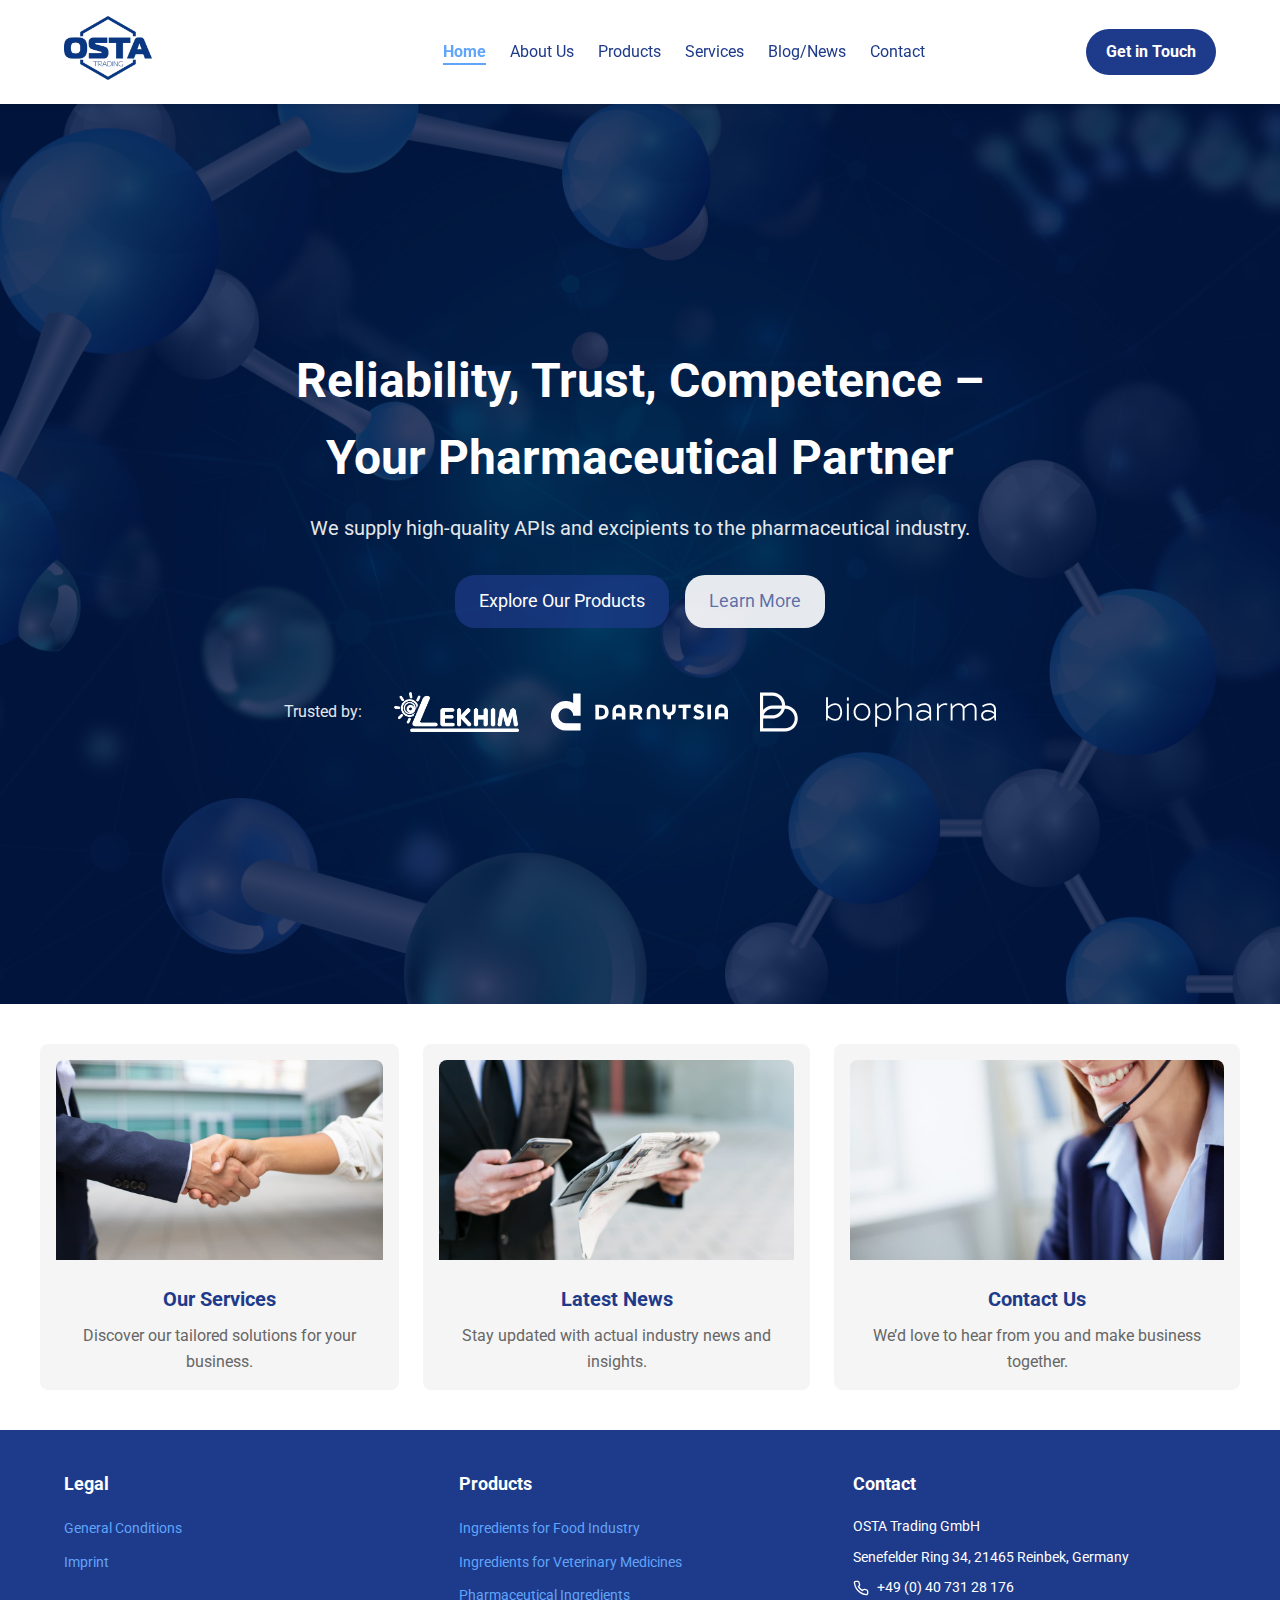
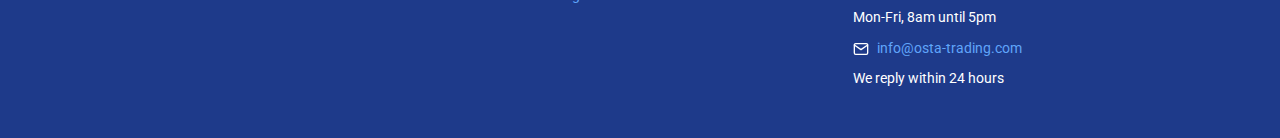
<file: index.html>
<!DOCTYPE html>
<html lang="en">
<head>
  <meta charset="UTF-8">
  <meta name="viewport" content="width=device-width, initial-scale=1.0">
  <meta name="title" content="OSTA Trading – Active Pharmaceutical Ingredients">
  <meta name="description" content="OSTA Trading provides high-quality active pharmaceutical ingredients and excipients for the pharmaceutical industry.">
  <!-- Open Graph Meta Tags -->
  <meta property="og:title" content="OSTA Trading – Active Pharmaceutical Ingredients">
  <meta property="og:description" content="OSTA Trading provides high-quality active pharmaceutical ingredients and excipients for the pharmaceutical industry.">
  <meta property="og:image" content="https://romahawk.github.io/osta-trading/assets/share-image.jpg">
  <meta property="og:url" content="https://romahawk.github.io/osta-trading/index.html">
  <meta property="og:type" content="website">
  <!-- Twitter Card Meta Tags -->
  <meta name="twitter:card" content="summary_large_image">
  <meta name="twitter:title" content="OSTA Trading – Active Pharmaceutical Ingredients">
  <meta name="twitter:description" content="OSTA Trading provides high-quality active pharmaceutical ingredients and excipients for the pharmaceutical industry.">
  <meta name="twitter:image" content="https://romahawk.github.io/osta-trading/assets/share-image.jpg">
  <title>OSTA Trading - Active Pharmaceutical Ingredients</title>
  <link href="https://fonts.googleapis.com/css2?family=Roboto:wght@400;700&display=swap" rel="stylesheet">
  <link rel="stylesheet" href="css/styles.css">
  <link rel="stylesheet" href="css/home.css">
  <link rel="icon" type="image/png" sizes="16x16" href="./assets/favicon_io/favicon-16x16.png">
</head>
<body>
  <header>
    <div class="container">
      <div class="logo">
        <a href="index.html" class="logo-link">
          <img src="assets/logo_osta.png" alt="OSTA Trading Logo" class="logo-image">
        </a>
      </div>
      <nav class="nav-menu">
        <ul class="nav-links">
          <li><a href="index.html" class="active">Home</a></li>
          <li><a href="about.html">About Us</a></li>
          <li><a href="products.html">Products</a></li>
          <li><a href="services.html">Services</a></li>
          <li><a href="blog.html">Blog/News</a></li>
          <li><a href="contact.html">Contact</a></li>
        </ul>
        <a href="contact.html" class="cta-btn">Get in Touch</a>
      </nav>
      <button class="burger-menu" aria-label="Toggle navigation menu">
        <span class="burger-icon"></span>
      </button>
    </div>
  </header>

  <main>
    <section class="hero">
      <div class="hero-content">
        <h1>Reliability, Trust, Competence – Your Pharmaceutical Partner</h1>
        <p>We supply high-quality APIs and excipients to the pharmaceutical industry.</p>
        <div class="hero-buttons">
          <a href="products.html" class="btn">Explore Our Products</a>
          <a href="about.html" class="btn-secondary">Learn More</a>
        </div>
        <div class="trusted-by">
          <span>Trusted by:</span>
          <img src="assets/customers/LEKHIM_logo_en.png" alt="Lekhim Logo">
          <img src="assets/customers/logo-en.svg" alt="Darnytsya_logo">
          <img src="assets/customers/logo-bp.svg" alt="Biopharma_logo">
        </div>
      </div>
    </section>

    <section class="quick-links container">
      <a href="services.html" class="card-link">
        <div class="card">
          <img src="./assets/our-services.jpg" width="300" alt="Our services">
          <h3>Our Services</h3>
          <p>Discover our tailored solutions for your business.</p>
        </div>
      </a>
      <a href="blog.html" class="card-link">
        <div class="card">
          <img src="./assets/latest-news.jpg" width="300" alt="Latest news">
          <h3>Latest News</h3>
          <p>Stay updated with actual industry news and insights.</p>
        </div>
      </a>
      <a href="contact.html" class="card-link">
        <div class="card">
          <img src="./assets/contact-us.jpg" width="300" alt="Contact us">
          <h3>Contact Us</h3>
          <p>We’d love to hear from you and make business together.</p>
        </div>
      </a>
    </section>
  </main>

  <footer>
    <div class="container footer-content">
      <div class="footer-column">
        <h3>Legal</h3>
        <ul>
          <li><a href="general-conditions.html">General Conditions</a></li>
          <li><a href="imprint.html">Imprint</a></li>
        </ul>
      </div>
      <div class="footer-column">
        <h3>Products</h3>
        <ul>
          <li><a href="products.html#food">Ingredients for Food Industry</a></li>
          <li><a href="products.html#veterinary">Ingredients for Veterinary Medicines</a></li>
          <li><a href="products.html#pharma">Pharmaceutical Ingredients</a></li>
        </ul>
      </div>
      <div class="footer-column">
        <h3>Contact</h3>
        <p>OSTA Trading GmbH</p>
        <p>Senefelder Ring 34, 21465 Reinbek, Germany</p>
        <p><span class="icon phone"></span>+49 (0) 40 731 28 176</p>
        <p>Mon-Fri, 8am until 5pm</p>
        <p><span class="icon email"></span><a href="mailto:info@osta-trading.com">info@osta-trading.com</a></p>
        <p>We reply within 24 hours</p>
      </div>
    </div>
  </footer>

  <script>
    // JavaScript for burger menu toggle
    document.addEventListener('DOMContentLoaded', () => {
      const burgerMenu = document.querySelector('.burger-menu');
      const navMenu = document.querySelector('.nav-menu');
  
      burgerMenu.addEventListener('click', () => {
        navMenu.classList.toggle('active');
        burgerMenu.classList.toggle('active');
      });
  
      // Close menu when a link is clicked
      const navLinks = document.querySelectorAll('.nav-links a');
      navLinks.forEach(link => {
        link.addEventListener('click', () => {
          navMenu.classList.remove('active');
          burgerMenu.classList.remove('active');
        });
      });
  
      // Close menu when clicking outside
      document.addEventListener('click', (e) => {
        if (!navMenu.contains(e.target) && !burgerMenu.contains(e.target)) {
          navMenu.classList.remove('active');
          burgerMenu.classList.remove('active');
        }
      });
    });
  </script>
</body>
</html>
</file>
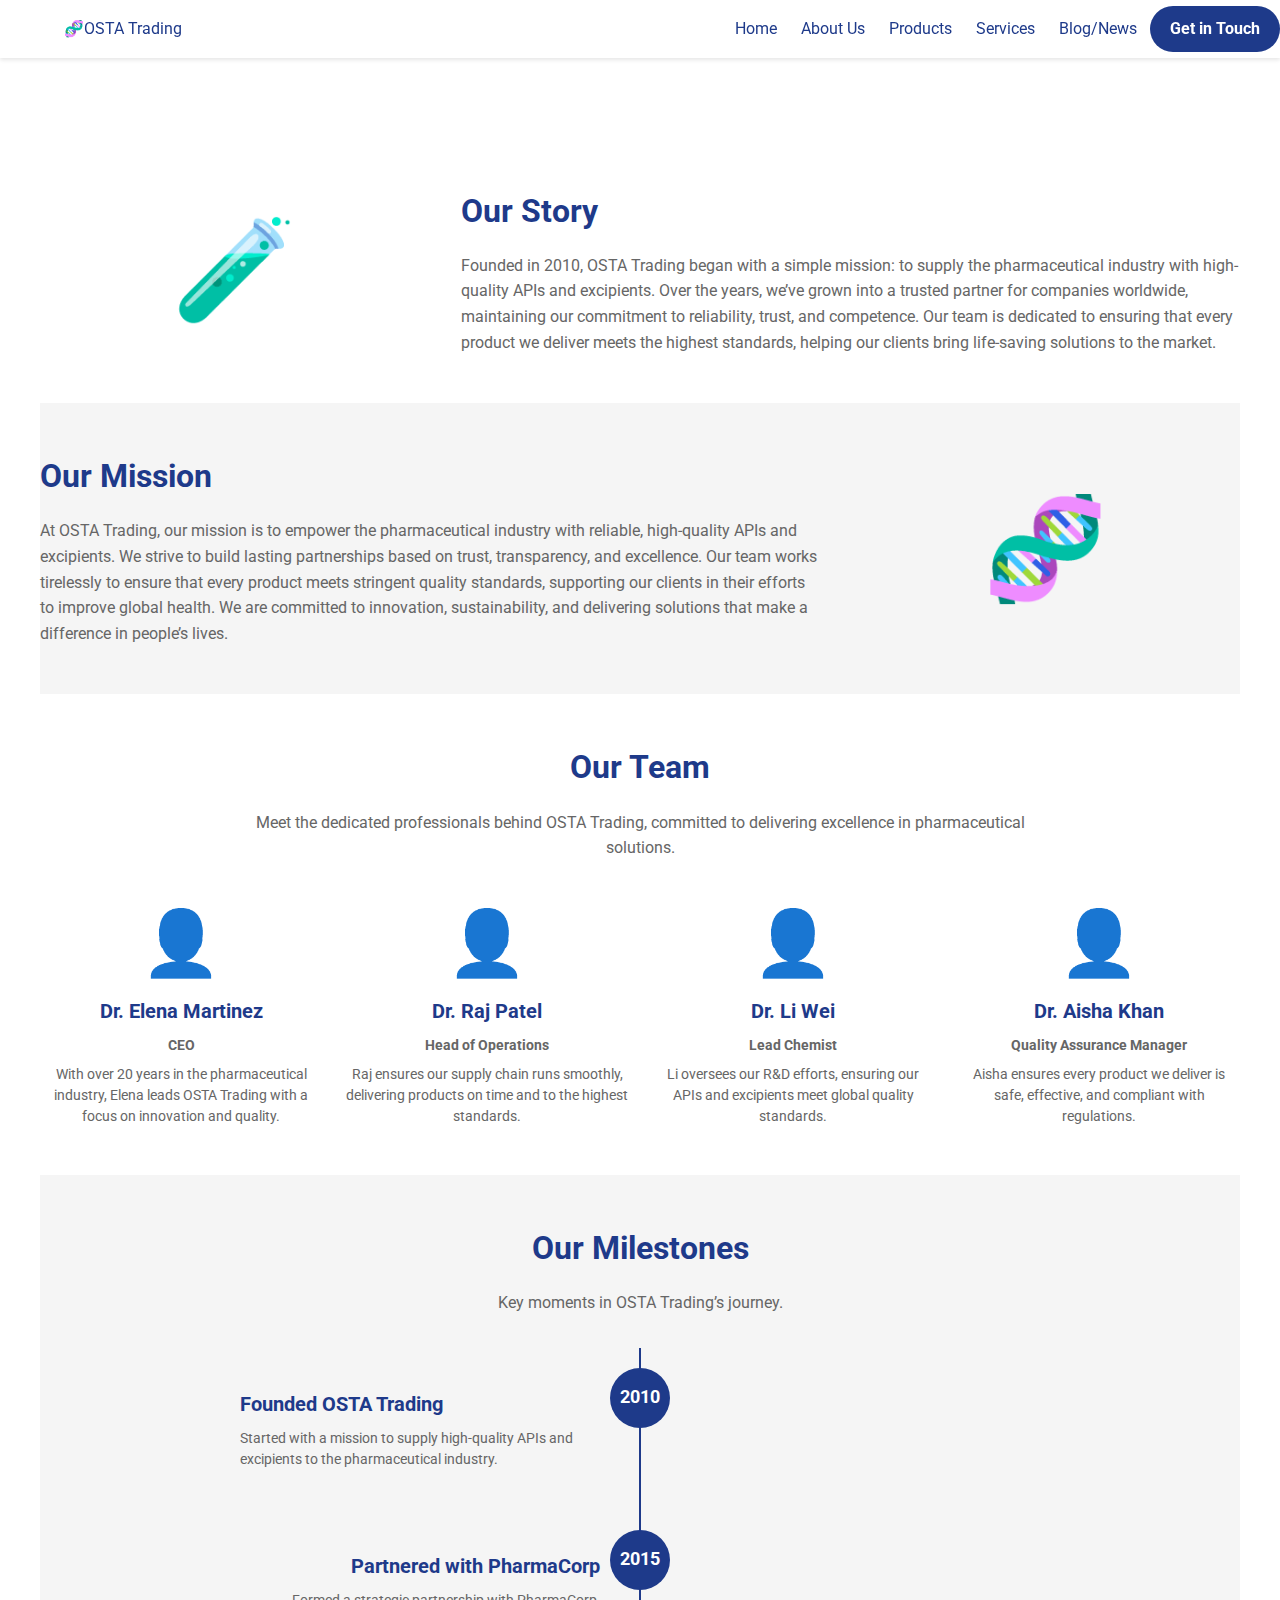
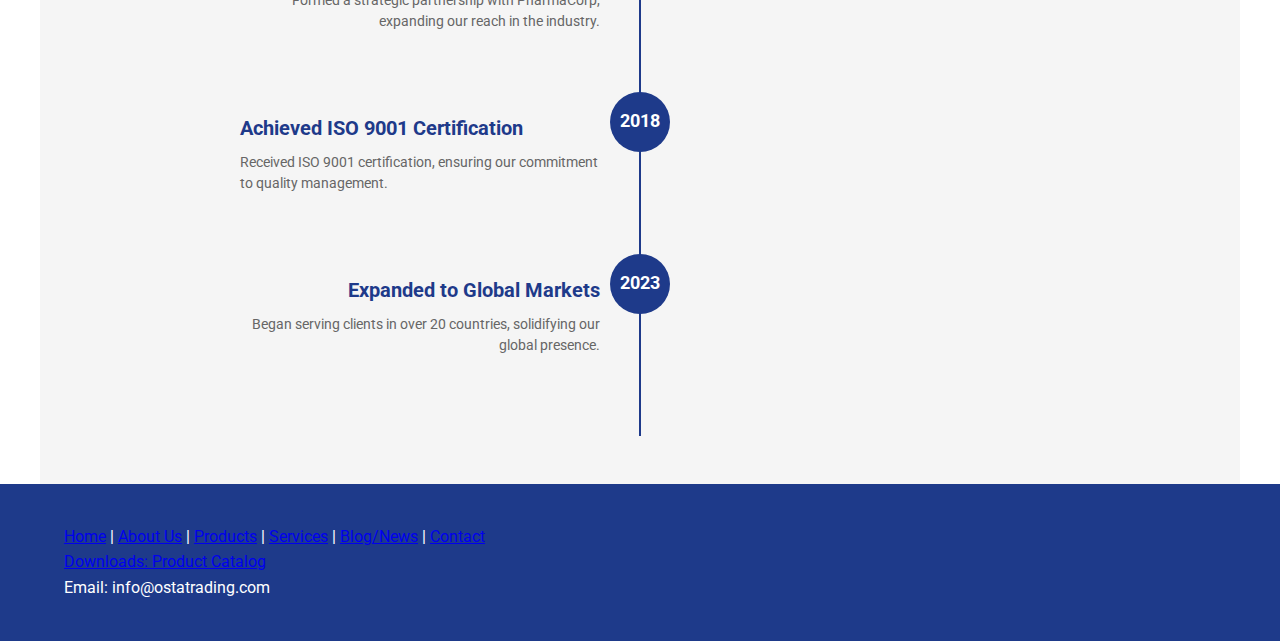
<file: about.html>
<!DOCTYPE html>
<html lang="en">
<head>
  <meta charset="UTF-8">
  <meta name="viewport" content="width=device-width, initial-scale=1.0">
  <meta name="title" content="About OSTA Trading – Your Pharmaceutical Partner">
  <meta name="description" content="Learn about OSTA Trading, a reliable supplier of APIs and excipients for the pharmaceutical industry.">
  <title>OSTA Trading - About Us</title>
  <link href="https://fonts.googleapis.com/css2?family=Roboto:wght@400;700&display=swap" rel="stylesheet">
  <link rel="stylesheet" href="css/styles.css">
  <link rel="stylesheet" href="css/about.css">
</head>
<body>
  <header>
    <div class="container">
      <div class="logo">
        <span class="logo-icon">🧬</span> OSTA Trading
      </div>
      <ul class="nav-links">
        <li><a href="index.html">Home</a></li>
        <li><a href="about.html">About Us</a></li>
        <li><a href="products.html">Products</a></li>
        <li><a href="services.html">Services</a></li>
        <li><a href="blog.html">Blog/News</a></li>
        <li><a href="contact.html">Contact</a></li>
      </ul>
      <a href="contact.html" class="cta-btn">Get in Touch</a>
    </div>
  </header>

  <main>
    <section class="page-title container">
      <h1>About Us</h1>
    </section>

    <section class="story container">
      <div class="story-image">
        <span class="story-icon">🧪</span>
      </div>
      <div class="story-content">
        <h2>Our Story</h2>
        <p>Founded in 2010, OSTA Trading began with a simple mission: to supply the pharmaceutical industry with high-quality APIs and excipients. Over the years, we’ve grown into a trusted partner for companies worldwide, maintaining our commitment to reliability, trust, and competence. Our team is dedicated to ensuring that every product we deliver meets the highest standards, helping our clients bring life-saving solutions to the market.</p>
      </div>
    </section>

    <section class="mission container">
      <div class="mission-content">
        <h2>Our Mission</h2>
        <p>At OSTA Trading, our mission is to empower the pharmaceutical industry with reliable, high-quality APIs and excipients. We strive to build lasting partnerships based on trust, transparency, and excellence. Our team works tirelessly to ensure that every product meets stringent quality standards, supporting our clients in their efforts to improve global health. We are committed to innovation, sustainability, and delivering solutions that make a difference in people’s lives.</p>
      </div>
      <div class="mission-image">
        <span class="mission-icon">🧬</span>
      </div>
    </section>

    <section class="team container">
      <h2>Our Team</h2>
      <p class="team-subheading">Meet the dedicated professionals behind OSTA Trading, committed to delivering excellence in pharmaceutical solutions.</p>
      <div class="team-members">
        <div class="team-card">
          <span class="team-icon">👤</span>
          <h3>Dr. Elena Martinez</h3>
          <p class="team-role">CEO</p>
          <p>With over 20 years in the pharmaceutical industry, Elena leads OSTA Trading with a focus on innovation and quality.</p>
        </div>
        <div class="team-card">
          <span class="team-icon">👤</span>
          <h3>Dr. Raj Patel</h3>
          <p class="team-role">Head of Operations</p>
          <p>Raj ensures our supply chain runs smoothly, delivering products on time and to the highest standards.</p>
        </div>
        <div class="team-card">
          <span class="team-icon">👤</span>
          <h3>Dr. Li Wei</h3>
          <p class="team-role">Lead Chemist</p>
          <p>Li oversees our R&D efforts, ensuring our APIs and excipients meet global quality standards.</p>
        </div>
        <div class="team-card">
          <span class="team-icon">👤</span>
          <h3>Dr. Aisha Khan</h3>
          <p class="team-role">Quality Assurance Manager</p>
          <p>Aisha ensures every product we deliver is safe, effective, and compliant with regulations.</p>
        </div>
      </div>
    </section>

    <section class="milestones container">
      <h2>Our Milestones</h2>
      <p class="milestones-subheading">Key moments in OSTA Trading’s journey.</p>
      <div class="timeline">
        <div class="timeline-item left">
          <div class="timeline-year">2010</div>
          <div class="timeline-content">
            <h3>Founded OSTA Trading</h3>
            <p>Started with a mission to supply high-quality APIs and excipients to the pharmaceutical industry.</p>
          </div>
        </div>
        <div class="timeline-item right">
          <div class="timeline-year">2015</div>
          <div class="timeline-content">
            <h3>Partnered with PharmaCorp</h3>
            <p>Formed a strategic partnership with PharmaCorp, expanding our reach in the industry.</p>
          </div>
        </div>
        <div class="timeline-item left">
          <div class="timeline-year">2018</div>
          <div class="timeline-content">
            <h3>Achieved ISO 9001 Certification</h3>
            <p>Received ISO 9001 certification, ensuring our commitment to quality management.</p>
          </div>
        </div>
        <div class="timeline-item right">
          <div class="timeline-year">2023</div>
          <div class="timeline-content">
            <h3>Expanded to Global Markets</h3>
            <p>Began serving clients in over 20 countries, solidifying our global presence.</p>
          </div>
        </div>
      </div>
    </section>
  </main>

  <footer>
    <div class="container">
      <a href="index.html">Home</a> | <a href="about.html">About Us</a> | <a href="products.html">Products</a> | 
      <a href="services.html">Services</a> | <a href="blog.html">Blog/News</a> | <a href="contact.html">Contact</a>
      <p><a href="#">Downloads: Product Catalog</a></p>
      <p>Email: info@ostatrading.com</p>
    </div>
  </footer>
</body>
</html>
</file>
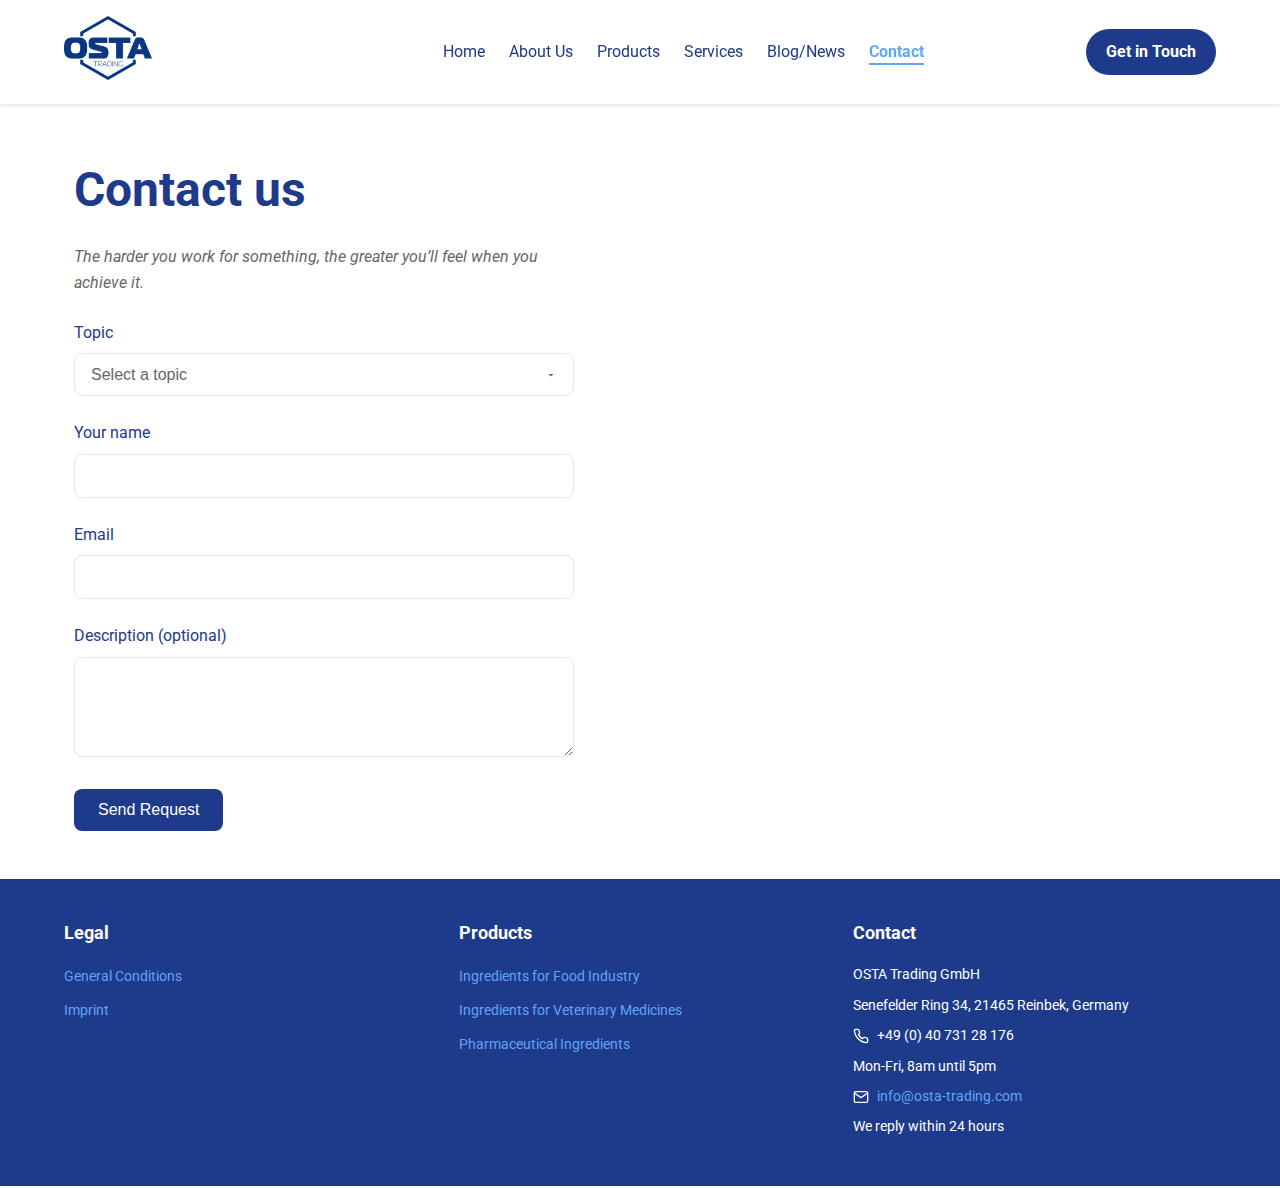
<file: contact.html>
<!DOCTYPE html>
<html lang="en">
  <head>
    <meta charset="UTF-8">
    <meta name="viewport" content="width=device-width, initial-scale=1.0">
    <meta name="title" content="OSTA Trading – Contact Us">
    <meta name="description" content="Get in touch with OSTA Trading for inquiries about our APIs and excipients for the pharmaceutical industry.">
    <!-- Open Graph Meta Tags -->
    <meta property="og:title" content="OSTA Trading – Contact Us">
    <meta property="og:description" content="Get in touch with OSTA Trading for inquiries about our APIs and excipients for the pharmaceutical industry.">
    <meta property="og:image" content="https://romahawk.github.io/osta-trading/assets/share-image.jpg">
    <meta property="og:url" content="https://romahawk.github.io/osta-trading/contact.html">
    <meta property="og:type" content="website">
    <!-- Twitter Card Meta Tags -->
    <meta name="twitter:card" content="summary_large_image">
    <meta name="twitter:title" content="OSTA Trading – Contact Us">
    <meta name="twitter:description" content="Get in touch with OSTA Trading for inquiries about our APIs and excipients for the pharmaceutical industry.">
    <meta name="twitter:image" content="https://romahawk.github.io/osta-trading/assets/share-image.jpg">
    <title>OSTA Trading - Contact Us</title>
    <link href="https://fonts.googleapis.com/css2?family=Roboto:wght@400;700&display=swap" rel="stylesheet">
    <link rel="stylesheet" href="css/styles.css">
    <link rel="stylesheet" href="css/contacts.css">
    <link rel="icon" type="image/png" sizes="16x16" href="./assets/favicon_io/favicon-16x16.png">
  </head>
<body>
  <header>
    <div class="container">
      <div class="logo">
        <a href="index.html" class="logo-link">
          <img src="assets/logo_osta.png" alt="OSTA Trading Logo" class="logo-image">
        </a>
      </div>
      <nav class="nav-menu">
        <ul class="nav-links">
          <li><a href="index.html">Home</a></li>
          <li><a href="about.html">About Us</a></li>
          <li><a href="products.html">Products</a></li>
          <li><a href="services.html">Services</a></li>
          <li><a href="blog.html">Blog/News</a></li>
          <li><a href="contact.html" class="active">Contact</a></li>
        </ul>
        <a href="contact.html" class="cta-btn">Get in Touch</a>
      </nav>
      <button class="burger-menu" aria-label="Toggle navigation menu">
        <span class="burger-icon"></span>
      </button>
    </div>
  </header>

  <main>
    <section class="contact">
      <div class="container">
        <div class="contact-form">
          <h1>Contact us</h1>
          <p class="contact-quote">The harder you work for something, the greater you’ll feel when you achieve it.</p>
          <form action="#" method="POST">
            <div class="form-group">
              <label for="topic">Topic</label>
              <select id="topic" name="topic" required>
                <option value="" disabled selected>Select a topic</option>
                <option value="inquiry">General Inquiry</option>
                <option value="product">Product Information</option>
                <option value="support">Support</option>
                <option value="other">Other</option>
              </select>
            </div>
            <div class="form-group">
              <label for="name">Your name</label>
              <input type="text" id="name" name="name" required>
            </div>
            <div class="form-group">
              <label for="email">Email</label>
              <input type="email" id="email" name="email" required>
            </div>
            <div class="form-group">
              <label for="description">Description (optional)</label>
              <textarea id="description" name="description" rows="4"></textarea>
            </div>
            <button type="submit" class="submit-btn">Send Request</button>
          </form>
        </div>
      </div>
      <div class="contact-map">
        <iframe src="https://www.google.com/maps/embed?pb=!1m18!1m12!1m3!1d1185.6655878250494!2d10.237519993141722!3d53.53400075603726!2m3!1f0!2f0!3f0!3m2!1i1024!2i768!4f13.1!3m3!1m2!1s0x47b1f3a0fbf57a77%3A0x25cde49883e047a6!2sSenefelder-Ring%2034%2C%2021465%20Reinbek!5e0!3m2!1sen!2sde!4v1742981069076!5m2!1sen!2sde" style="border:0;" allowfullscreen="" loading="lazy" referrerpolicy="no-referrer-when-downgrade"></iframe>
      </div>
    </section>
  </main>

  <footer>
    <div class="container footer-content">
      <div class="footer-column">
        <h3>Legal</h3>
        <ul>
          <li><a href="general-conditions.html">General Conditions</a></li>
          <li><a href="imprint.html">Imprint</a></li>
        </ul>
      </div>
      <div class="footer-column">
        <h3>Products</h3>
        <ul>
          <li><a href="products.html#food">Ingredients for Food Industry</a></li>
          <li><a href="products.html#veterinary">Ingredients for Veterinary Medicines</a></li>
          <li><a href="products.html#pharma">Pharmaceutical Ingredients</a></li>
        </ul>
      </div>
      <div class="footer-column">
        <h3>Contact</h3>
        <p>OSTA Trading GmbH</p>
        <p>Senefelder Ring 34, 21465 Reinbek, Germany</p>
        <p><span class="icon phone"></span>+49 (0) 40 731 28 176</p>
        <p>Mon-Fri, 8am until 5pm</p>
        <p><span class="icon email"></span><a href="mailto:info@osta-trading.com">info@osta-trading.com</a></p>
        <p>We reply within 24 hours</p>
      </div>
    </div>
  </footer>

    <!-- Scroll to Top Button -->
    <button class="scroll-to-top" aria-label="Scroll to top">
      <span class="scroll-to-top-icon"></span>
    </button>

  <script>
    // JavaScript for burger menu toggle
    document.addEventListener('DOMContentLoaded', () => {
      const burgerMenu = document.querySelector('.burger-menu');
      const navMenu = document.querySelector('.nav-menu');

      burgerMenu.addEventListener('click', () => {
        navMenu.classList.toggle('active');
        burgerMenu.classList.toggle('active');
      });

      // Close menu when a link is clicked
      const navLinks = document.querySelectorAll('.nav-links a');
      navLinks.forEach(link => {
        link.addEventListener('click', () => {
          navMenu.classList.remove('active');
          burgerMenu.classList.remove('active');
        });
      });

      // Close menu when clicking outside
      document.addEventListener('click', (e) => {
        if (!navMenu.contains(e.target) && !burgerMenu.contains(e.target)) {
          navMenu.classList.remove('active');
          burgerMenu.classList.remove('active');
        }
      });
    });

     // JavaScript for Scroll to Top button
     const scrollToTopBtn = document.querySelector('.scroll-to-top');

      window.addEventListener('scroll', () => {
        if (window.scrollY > 300) {
          scrollToTopBtn.classList.add('visible');
        } else {
          scrollToTopBtn.classList.remove('visible');
        }
      });

      scrollToTopBtn.addEventListener('click', () => {
        window.scrollTo({
          top: 0,
          behavior: 'smooth'
        });
      });
  </script>
</body>
</html>
</file>
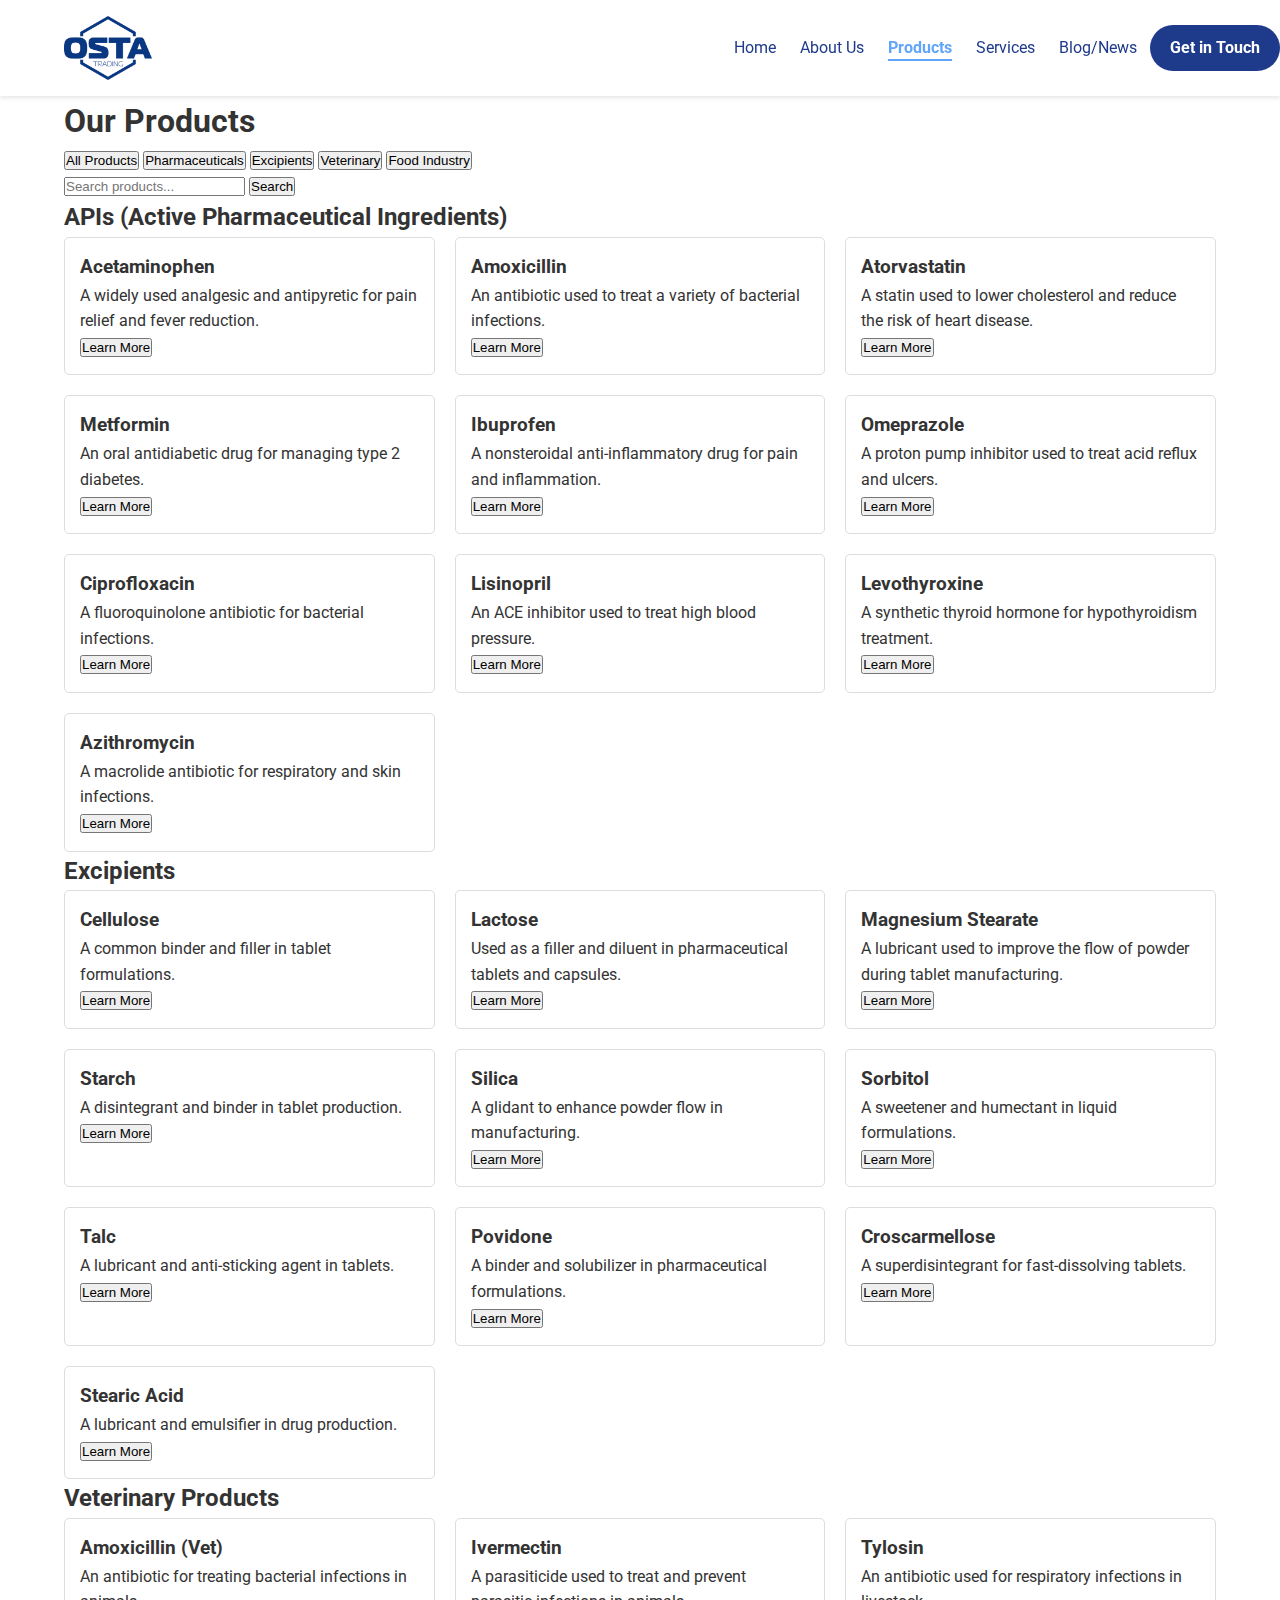
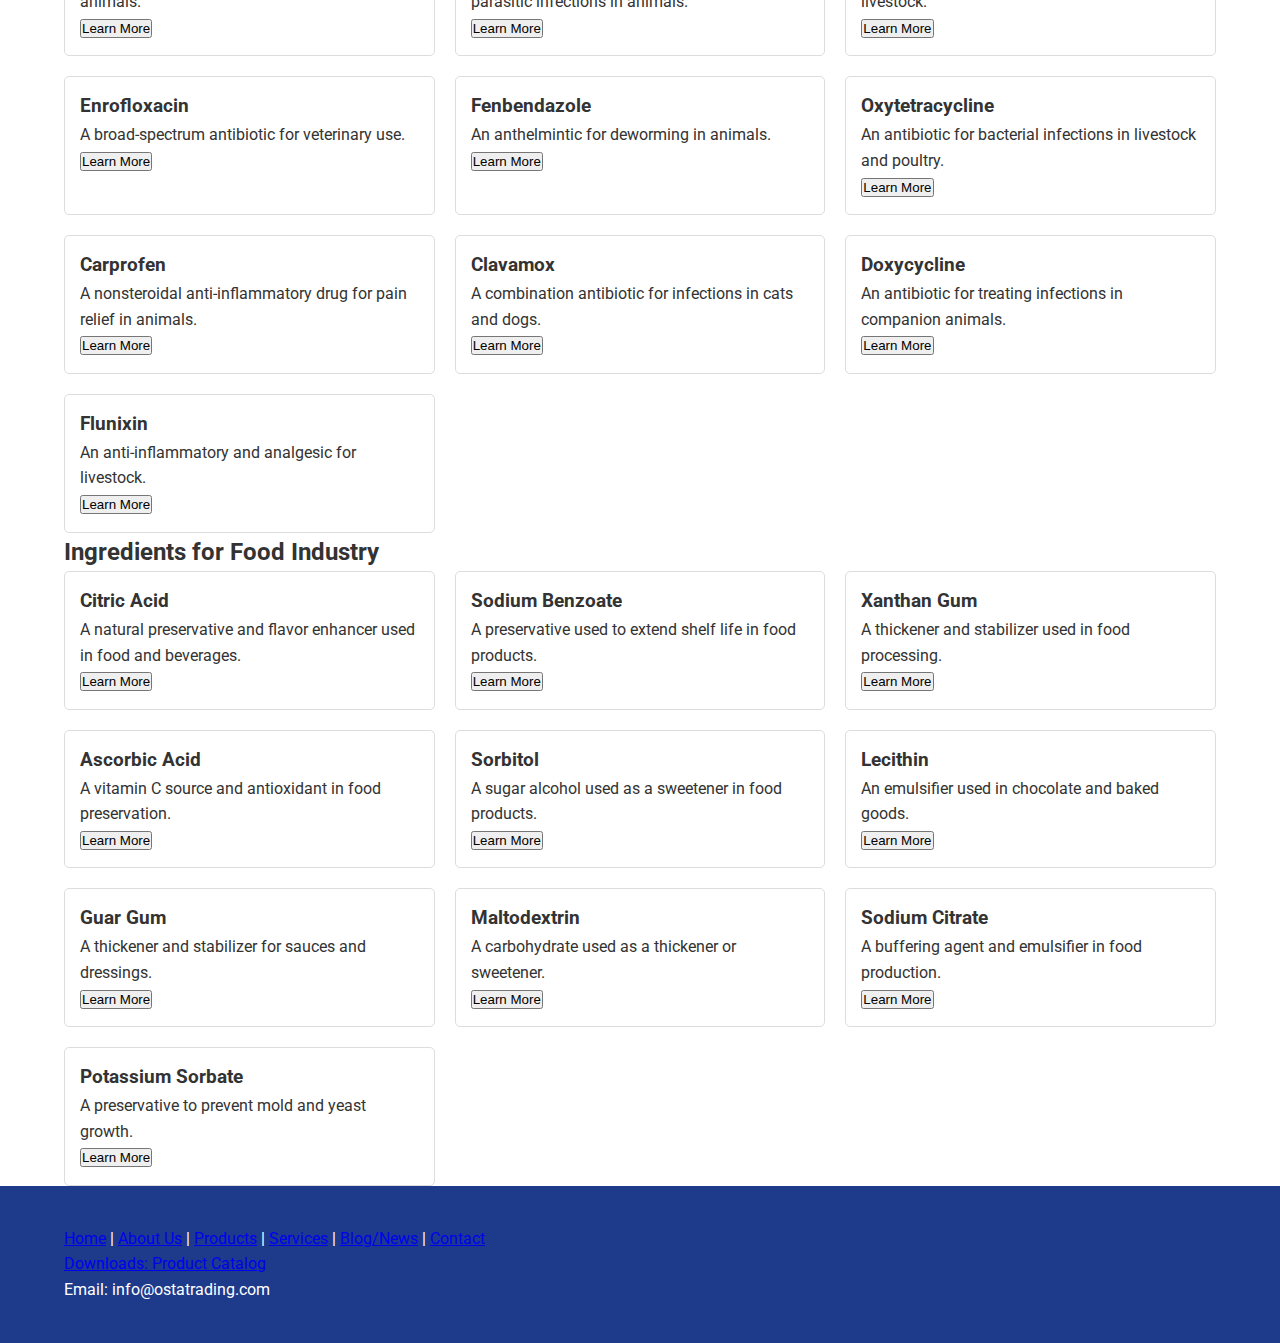
<file: products.html>
<!DOCTYPE html>
<html lang="en">
<head>
  <meta charset="UTF-8">
  <meta name="viewport" content="width=device-width, initial-scale=1.0">
  <meta name="title" content="Our Products – OSTA Trading">
  <meta name="description" content="Explore OSTA Trading’s range of APIs, excipients, veterinary products, and ingredients for the food industry.">
  <title>OSTA Trading - Our Products</title>
  <link href="https://fonts.googleapis.com/css2?family=Roboto:wght@400;700&display=swap" rel="stylesheet">
  <link rel="stylesheet" href="css/styles.css">
  <link rel="icon" type="image/png" sizes="16x16" href="./assets/favicon_io/favicon-16x16.png">
  <style>
    .product-grid {
      display: grid;
      grid-template-columns: repeat(3, 1fr);
      gap: 20px;
    }
    .product-card {
      padding: 15px;
      border: 1px solid #ddd;
      border-radius: 5px;
      background-color: #fff;
    }
    .modal {
      display: none;
      position: fixed;
      top: 0;
      left: 0;
      width: 100%;
      height: 100%;
      background-color: rgba(0, 0, 0, 0.5);
      justify-content: center;
      align-items: center;
      z-index: 1000;
    }
    .modal-content {
      background-color: white;
      padding: 20px;
      border-radius: 5px;
      max-width: 500px;
      width: 90%;
      position: relative;
    }
    .modal-close {
      position: absolute;
      top: 10px;
      right: 10px;
      font-size: 20px;
      cursor: pointer;
    }
    @media (max-width: 768px) {
      .product-grid {
        grid-template-columns: repeat(2, 1fr);
      }
    }
    @media (max-width: 480px) {
      .product-grid {
        grid-template-columns: 1fr;
      }
    }
  </style>
</head>
<body>
  <header>
    <div class="container">
      <div class="logo">
        <img src="assets/logo_osta.png" alt="OSTA Trading Logo" class="logo-image">
      </div>
      <ul class="nav-links">
        <li><a href="index.html">Home</a></li>
        <li><a href="about.html">About Us</a></li>
        <li><a href="products.html" class="active">Products</a></li>
        <li><a href="services.html">Services</a></li>
        <li><a href="blog.html">Blog/News</a></li>
        <li><a href="contact.html">Contact</a></li>
      </ul>
      <a href="contact.html" class="cta-btn">Get in Touch</a>
    </div>
  </header>

  <main>
    <section class="page-title container">
      <h1>Our Products</h1>
    </section>

    <section class="product-tabs container">
      <button class="tab active" data-tab="all">All Products</button>
      <button class="tab" data-tab="pharma">Pharmaceuticals</button>
      <button class="tab" data-tab="excipients">Excipients</button>
      <button class="tab" data-tab="veterinary">Veterinary</button>
      <button class="tab" data-tab="food">Food Industry</button>
    </section>

    <section class="search-bar container">
      <form class="search-form" id="product-search-form">
        <input type="text" id="search-input" placeholder="Search products..." aria-label="Search products">
        <button type="submit" class="search-btn">Search</button>
      </form>
    </section>

    <div class="categories">
      <section class="category-apis container" data-category="pharma">
        <h2>APIs (Active Pharmaceutical Ingredients)</h2>
        <div class="product-grid">
          <div class="product-card" data-product="acetaminophen">
            <h3>Acetaminophen</h3>
            <p>A widely used analgesic and antipyretic for pain relief and fever reduction.</p>
            <button class="btn learn-more">Learn More</button>
          </div>
          <div class="product-card" data-product="amoxicillin">
            <h3>Amoxicillin</h3>
            <p>An antibiotic used to treat a variety of bacterial infections.</p>
            <button class="btn learn-more">Learn More</button>
          </div>
          <div class="product-card" data-product="atorvastatin">
            <h3>Atorvastatin</h3>
            <p>A statin used to lower cholesterol and reduce the risk of heart disease.</p>
            <button class="btn learn-more">Learn More</button>
          </div>
          <div class="product-card" data-product="metformin">
            <h3>Metformin</h3>
            <p>An oral antidiabetic drug for managing type 2 diabetes.</p>
            <button class="btn learn-more">Learn More</button>
          </div>
          <div class="product-card" data-product="ibuprofen">
            <h3>Ibuprofen</h3>
            <p>A nonsteroidal anti-inflammatory drug for pain and inflammation.</p>
            <button class="btn learn-more">Learn More</button>
          </div>
          <div class="product-card" data-product="omeprazole">
            <h3>Omeprazole</h3>
            <p>A proton pump inhibitor used to treat acid reflux and ulcers.</p>
            <button class="btn learn-more">Learn More</button>
          </div>
          <div class="product-card" data-product="ciprofloxacin">
            <h3>Ciprofloxacin</h3>
            <p>A fluoroquinolone antibiotic for bacterial infections.</p>
            <button class="btn learn-more">Learn More</button>
          </div>
          <div class="product-card" data-product="lisinopril">
            <h3>Lisinopril</h3>
            <p>An ACE inhibitor used to treat high blood pressure.</p>
            <button class="btn learn-more">Learn More</button>
          </div>
          <div class="product-card" data-product="levothyroxine">
            <h3>Levothyroxine</h3>
            <p>A synthetic thyroid hormone for hypothyroidism treatment.</p>
            <button class="btn learn-more">Learn More</button>
          </div>
          <div class="product-card" data-product="azithromycin">
            <h3>Azithromycin</h3>
            <p>A macrolide antibiotic for respiratory and skin infections.</p>
            <button class="btn learn-more">Learn More</button>
          </div>
        </div>
      </section>

      <section class="category-excipients container" data-category="excipients">
        <h2>Excipients</h2>
        <div class="product-grid">
          <div class="product-card" data-product="cellulose">
            <h3>Cellulose</h3>
            <p>A common binder and filler in tablet formulations.</p>
            <button class="btn learn-more">Learn More</button>
          </div>
          <div class="product-card" data-product="lactose">
            <h3>Lactose</h3>
            <p>Used as a filler and diluent in pharmaceutical tablets and capsules.</p>
            <button class="btn learn-more">Learn More</button>
          </div>
          <div class="product-card" data-product="magnesium_stearate">
            <h3>Magnesium Stearate</h3>
            <p>A lubricant used to improve the flow of powder during tablet manufacturing.</p>
            <button class="btn learn-more">Learn More</button>
          </div>
          <div class="product-card" data-product="starch">
            <h3>Starch</h3>
            <p>A disintegrant and binder in tablet production.</p>
            <button class="btn learn-more">Learn More</button>
          </div>
          <div class="product-card" data-product="silica">
            <h3>Silica</h3>
            <p>A glidant to enhance powder flow in manufacturing.</p>
            <button class="btn learn-more">Learn More</button>
          </div>
          <div class="product-card" data-product="sorbitol">
            <h3>Sorbitol</h3>
            <p>A sweetener and humectant in liquid formulations.</p>
            <button class="btn learn-more">Learn More</button>
          </div>
          <div class="product-card" data-product="talc">
            <h3>Talc</h3>
            <p>A lubricant and anti-sticking agent in tablets.</p>
            <button class="btn learn-more">Learn More</button>
          </div>
          <div class="product-card" data-product="povidone">
            <h3>Povidone</h3>
            <p>A binder and solubilizer in pharmaceutical formulations.</p>
            <button class="btn learn-more">Learn More</button>
          </div>
          <div class="product-card" data-product="croscarmellose">
            <h3>Croscarmellose</h3>
            <p>A superdisintegrant for fast-dissolving tablets.</p>
            <button class="btn learn-more">Learn More</button>
          </div>
          <div class="product-card" data-product="stearic_acid">
            <h3>Stearic Acid</h3>
            <p>A lubricant and emulsifier in drug production.</p>
            <button class="btn learn-more">Learn More</button>
          </div>
        </div>
      </section>

      <section class="category-veterinary container" data-category="veterinary">
        <h2>Veterinary Products</h2>
        <div class="product-grid">
          <div class="product-card" data-product="amoxicillin_vet">
            <h3>Amoxicillin (Vet)</h3>
            <p>An antibiotic for treating bacterial infections in animals.</p>
            <button class="btn learn-more">Learn More</button>
          </div>
          <div class="product-card" data-product="ivermectin">
            <h3>Ivermectin</h3>
            <p>A parasiticide used to treat and prevent parasitic infections in animals.</p>
            <button class="btn learn-more">Learn More</button>
          </div>
          <div class="product-card" data-product="tylosin">
            <h3>Tylosin</h3>
            <p>An antibiotic used for respiratory infections in livestock.</p>
            <button class="btn learn-more">Learn More</button>
          </div>
          <div class="product-card" data-product="enrofloxacin">
            <h3>Enrofloxacin</h3>
            <p>A broad-spectrum antibiotic for veterinary use.</p>
            <button class="btn learn-more">Learn More</button>
          </div>
          <div class="product-card" data-product="fenbendazole">
            <h3>Fenbendazole</h3>
            <p>An anthelmintic for deworming in animals.</p>
            <button class="btn learn-more">Learn More</button>
          </div>
          <div class="product-card" data-product="oxytetracycline">
            <h3>Oxytetracycline</h3>
            <p>An antibiotic for bacterial infections in livestock and poultry.</p>
            <button class="btn learn-more">Learn More</button>
          </div>
          <div class="product-card" data-product="carprofen">
            <h3>Carprofen</h3>
            <p>A nonsteroidal anti-inflammatory drug for pain relief in animals.</p>
            <button class="btn learn-more">Learn More</button>
          </div>
          <div class="product-card" data-product="clavamox">
            <h3>Clavamox</h3>
            <p>A combination antibiotic for infections in cats and dogs.</p>
            <button class="btn learn-more">Learn More</button>
          </div>
          <div class="product-card" data-product="doxycycline">
            <h3>Doxycycline</h3>
            <p>An antibiotic for treating infections in companion animals.</p>
            <button class="btn learn-more">Learn More</button>
          </div>
          <div class="product-card" data-product="flunixin">
            <h3>Flunixin</h3>
            <p>An anti-inflammatory and analgesic for livestock.</p>
            <button class="btn learn-more">Learn More</button>
          </div>
        </div>
      </section>

      <section class="category-food container" data-category="food">
        <h2>Ingredients for Food Industry</h2>
        <div class="product-grid">
          <div class="product-card" data-product="citric_acid">
            <h3>Citric Acid</h3>
            <p>A natural preservative and flavor enhancer used in food and beverages.</p>
            <button class="btn learn-more">Learn More</button>
          </div>
          <div class="product-card" data-product="sodium_benzoate">
            <h3>Sodium Benzoate</h3>
            <p>A preservative used to extend shelf life in food products.</p>
            <button class="btn learn-more">Learn More</button>
          </div>
          <div class="product-card" data-product="xanthan_gum">
            <h3>Xanthan Gum</h3>
            <p>A thickener and stabilizer used in food processing.</p>
            <button class="btn learn-more">Learn More</button>
          </div>
          <div class="product-card" data-product="ascorbic_acid">
            <h3>Ascorbic Acid</h3>
            <p>A vitamin C source and antioxidant in food preservation.</p>
            <button class="btn learn-more">Learn More</button>
          </div>
          <div class="product-card" data-product="sorbitol_food">
            <h3>Sorbitol</h3>
            <p>A sugar alcohol used as a sweetener in food products.</p>
            <button class="btn learn-more">Learn More</button>
          </div>
          <div class="product-card" data-product="lecithin">
            <h3>Lecithin</h3>
            <p>An emulsifier used in chocolate and baked goods.</p>
            <button class="btn learn-more">Learn More</button>
          </div>
          <div class="product-card" data-product="guar_gum">
            <h3>Guar Gum</h3>
            <p>A thickener and stabilizer for sauces and dressings.</p>
            <button class="btn learn-more">Learn More</button>
          </div>
          <div class="product-card" data-product="maltodextrin">
            <h3>Maltodextrin</h3>
            <p>A carbohydrate used as a thickener or sweetener.</p>
            <button class="btn learn-more">Learn More</button>
          </div>
          <div class="product-card" data-product="sodium_citrate">
            <h3>Sodium Citrate</h3>
            <p>A buffering agent and emulsifier in food production.</p>
            <button class="btn learn-more">Learn More</button>
          </div>
          <div class="product-card" data-product="potassium_sorbate">
            <h3>Potassium Sorbate</h3>
            <p>A preservative to prevent mold and yeast growth.</p>
            <button class="btn learn-more">Learn More</button>
          </div>
        </div>
      </section>
    </div>

    <div class="modal" id="product-modal">
      <div class="modal-content">
        <span class="modal-close">×</span>
        <h3 id="modal-title"></h3>
        <p id="modal-description"></p>
        <p id="modal-details"></p>
      </div>
    </div>
  </main>

  <footer>
    <div class="container">
      <a href="index.html">Home</a> | <a href="about.html">About Us</a> | <a href="products.html">Products</a> | 
      <a href="services.html">Services</a> | <a href="blog.html">Blog/News</a> | <a href="contact.html">Contact</a>
      <p><a href="#">Downloads: Product Catalog</a></p>
      <p>Email: info@ostatrading.com</p>
    </div>
  </footer>

  <script>
    document.addEventListener('DOMContentLoaded', () => {
      const tabs = document.querySelectorAll('.product-tabs .tab');
      const categories = document.querySelectorAll('.categories [data-category]');
      const productCards = document.querySelectorAll('.product-card');
      const searchForm = document.getElementById('product-search-form');
      const searchInput = document.getElementById('search-input');
      const modal = document.getElementById('product-modal');
      const modalTitle = document.getElementById('modal-title');
      const modalDescription = document.getElementById('modal-description');
      const modalDetails = document.getElementById('modal-details');
      const modalClose = document.querySelector('.modal-close');
      const learnMoreButtons = document.querySelectorAll('.learn-more');

      // Tab switching
      tabs.forEach(tab => {
        tab.addEventListener('click', () => {
          tabs.forEach(t => t.classList.remove('active'));
          tab.classList.add('active');
          
          const targetTab = tab.getAttribute('data-tab');
          
          categories.forEach(category => {
            const categoryType = category.getAttribute('data-category');
            category.style.display = (targetTab === 'all' || targetTab === categoryType) ? 'block' : 'none';
          });
        });
      });

      // Search functionality
      searchForm.addEventListener('submit', (e) => {
        e.preventDefault();
        const searchTerm = searchInput.value.trim().toLowerCase();
        
        categories.forEach(category => {
          category.style.display = 'block';
        });
        productCards.forEach(card => {
          card.style.display = 'block';
        });

        if (searchTerm) {
          productCards.forEach(card => {
            const title = card.querySelector('h3').textContent.toLowerCase();
            const description = card.querySelector('p').textContent.toLowerCase();
            
            card.style.display = (title.includes(searchTerm) || description.includes(searchTerm)) ? 'block' : 'none';
          });

          categories.forEach(category => {
            const visibleCards = category.querySelectorAll('.product-card:not([style="display: none;"])');
            category.style.display = visibleCards.length > 0 ? 'block' : 'none';
          });
        }

        tabs.forEach(t => t.classList.remove('active'));
      });

      // Learn More button functionality
      learnMoreButtons.forEach(button => {
        button.addEventListener('click', () => {
          const card = button.closest('.product-card');
          const productId = card.getAttribute('data-product');
          const title = card.querySelector('h3').textContent;
          const description = card.querySelector('p').textContent;

          const productDetails = {
            acetaminophen: 'CAS: 103-90-2, Used in tablets and syrups, 99% purity.',
            amoxicillin: 'CAS: 26787-78-0, Broad-spectrum antibiotic, Powder form.',
            atorvastatin: 'CAS: 134523-00-5, Cholesterol management, White powder.',
            metformin: 'CAS: 657-24-9, Diabetes treatment, Oral tablets.',
            ibuprofen: 'CAS: 15687-27-1, Anti-inflammatory, Available in bulk.',
            omeprazole: 'CAS: 73590-58-6, Acid reflux treatment, Capsules.',
            ciprofloxacin: 'CAS: 85721-33-1, Antibiotic, Broad-spectrum.',
            lisinopril: 'CAS: 83915-83-7, Hypertension treatment, Tablets.',
            levothyroxine: 'CAS: 51-48-9, Thyroid hormone, Powder.',
            azithromycin: 'CAS: 83905-01-5, Respiratory infections, Oral suspension.',
            cellulose: 'CAS: 9004-34-6, Binder, Microcrystalline form.',
            lactose: 'CAS: 63-42-3, Filler, Pharmaceutical grade.',
            magnesium_stearate: 'CAS: 557-04-0, Lubricant, Fine powder.',
            starch: 'CAS: 9005-25-8, Disintegrant, Corn-based.',
            silica: 'CAS: 7631-86-9, Glidant, Colloidal.',
            sorbitol: 'CAS: 50-70-4, Sweetener, Liquid form.',
            talc: 'CAS: 14807-96-6, Lubricant, Fine powder.',
            povidone: 'CAS: 9003-39-8, Binder, Water-soluble.',
            croscarmellose: 'CAS: 74811-65-7, Superdisintegrant, Tablets.',
            stearic_acid: 'CAS: 57-11-4, Emulsifier, Solid form.',
            amoxicillin_vet: 'CAS: 26787-78-0, Veterinary antibiotic, Powder.',
            ivermectin: 'CAS: 70288-86-7, Parasiticide, Injectable.',
            tylosin: 'CAS: 1401-69-0, Respiratory treatment, Livestock.',
            enrofloxacin: 'CAS: 93106-60-6, Antibiotic, Veterinary use.',
            fenbendazole: 'CAS: 43210-67-9, Dewormer, Powder.',
            oxytetracycline: 'CAS: 79-57-2, Antibiotic, Livestock.',
            carprofen: 'CAS: 53716-49-7, Pain relief, Veterinary tablets.',
            clavamox: 'CAS: N/A, Combination antibiotic, Pet use.',
            doxycycline: 'CAS: 564-25-0, Antibiotic, Companion animals.',
            flunixin: 'CAS: 38677-85-9, Anti-inflammatory, Livestock.',
            citric_acid: 'CAS: 77-92-9, Preservative, Food grade.',
            sodium_benzoate: 'CAS: 532-32-1, Preservative, Powder.',
            xanthan_gum: 'CAS: 11138-66-2, Thickener, Food processing.',
            ascorbic_acid: 'CAS: 50-81-7, Antioxidant, Vitamin C.',
            sorbitol_food: 'CAS: 50-70-4, Sweetener, Food grade.',
            lecithin: 'CAS: 8002-43-5, Emulsifier, Soy-based.',
            guar_gum: 'CAS: 9000-30-0, Stabilizer, Food use.',
            maltodextrin: 'CAS: 9050-36-6, Thickener, Carbohydrate.',
            sodium_citrate: 'CAS: 6132-04-3, Emulsifier, Food grade.',
            potassium_sorbate: 'CAS: 24634-61-5, Preservative, Granular.'
          };

          modalTitle.textContent = title;
          modalDescription.textContent = description;
          modalDetails.textContent = productDetails[productId] || 'Additional details coming soon.';
          modal.style.display = 'flex';
        });
      });

      // Close modal
      modalClose.addEventListener('click', () => {
        modal.style.display = 'none';
      });

      modal.addEventListener('click', (e) => {
        if (e.target === modal) {
          modal.style.display = 'none';
        }
      });

      // Trigger "All Products" tab on load
      document.querySelector('.tab[data-tab="all"]').click();
    });
  </script>
</body>
</html>
</file>
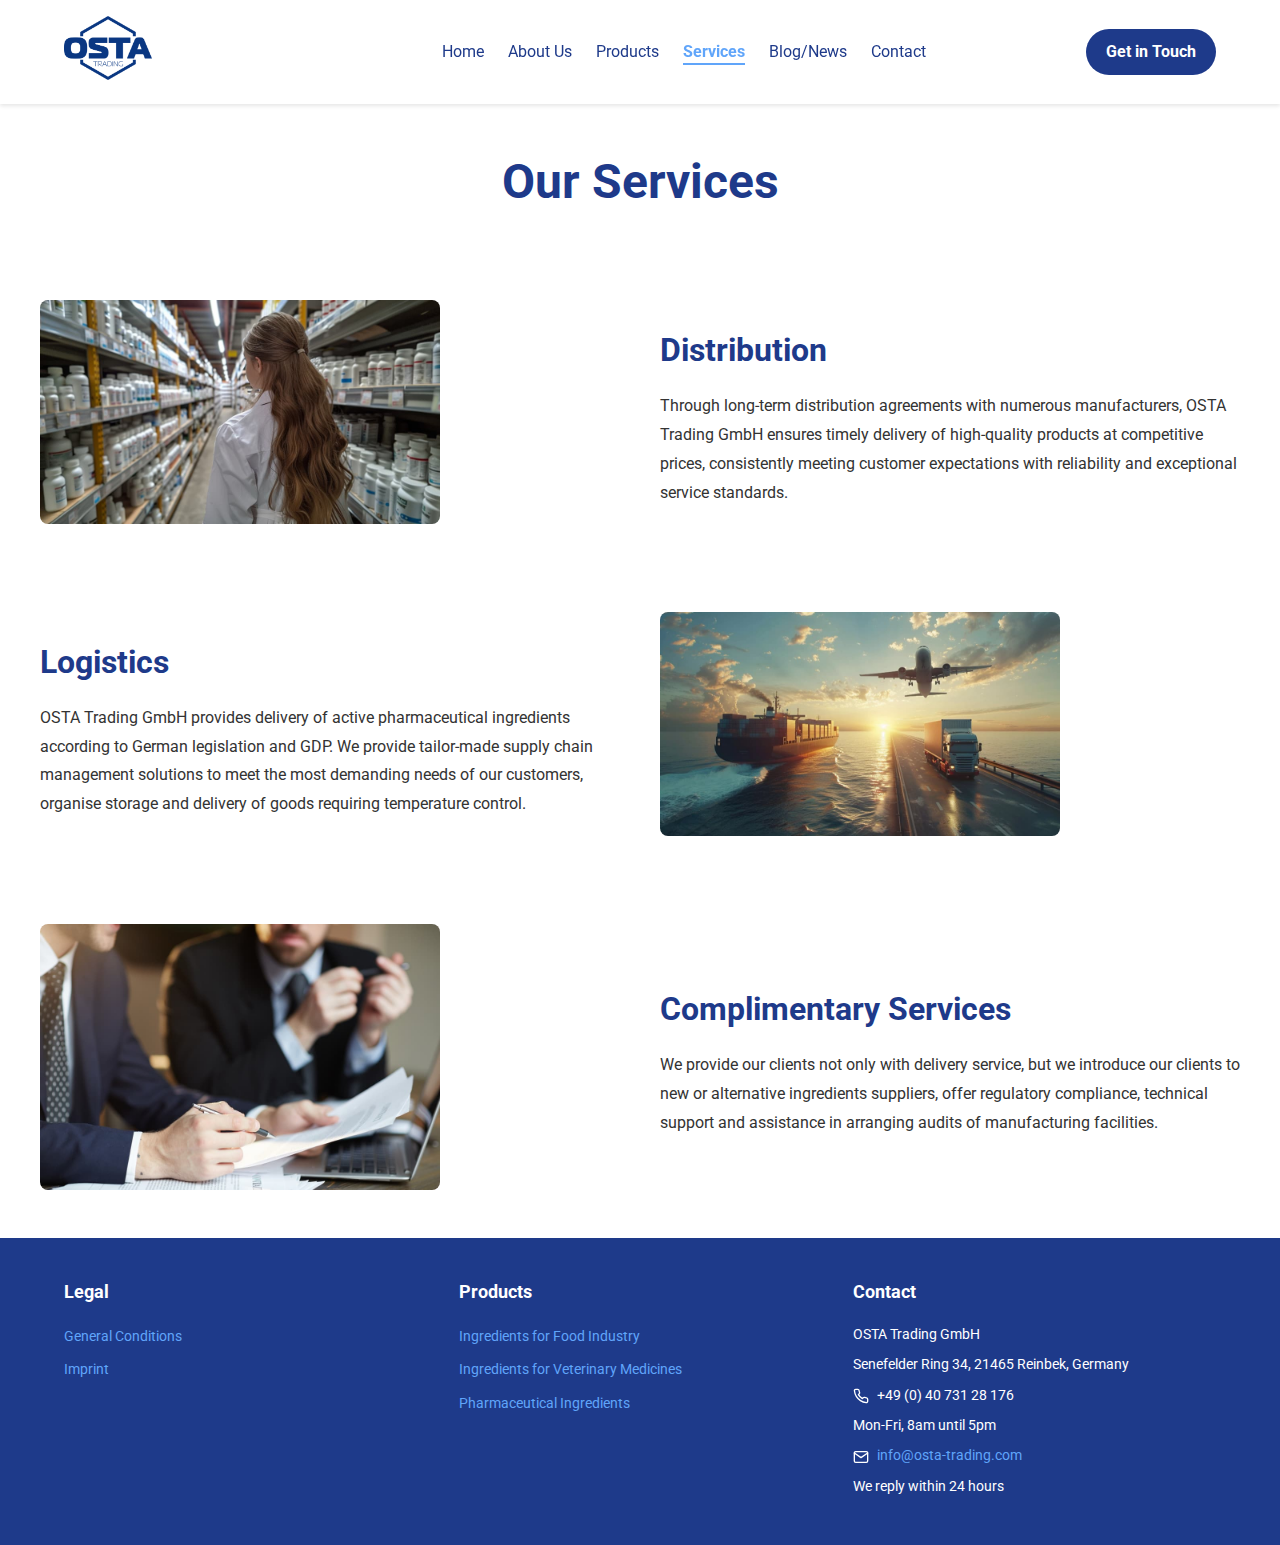
<file: services.html>
<!DOCTYPE html>
<html lang="en">
<head>
  <meta charset="UTF-8">
  <meta name="viewport" content="width=device-width, initial-scale=1.0">
  <meta name="title" content="OSTA Trading – Services">
  <meta name="description" content="Explore the services offered by OSTA Trading, including distribution, logistics, and complimentary services.">
  <!-- Open Graph Meta Tags -->
  <meta property="og:title" content="OSTA Trading – Services">
  <meta property="og:description" content="Explore the services offered by OSTA Trading, including distribution, logistics, and complimentary services.">
  <meta property="og:image" content="https://romahawk.github.io/osta-trading/assets/share-image.jpg">
  <meta property="og:url" content="https://romahawk.github.io/osta-trading/services.html">
  <meta property="og:type" content="website">
  <!-- Twitter Card Meta Tags -->
  <meta name="twitter:card" content="summary_large_image">
  <meta name="twitter:title" content="OSTA Trading – Services">
  <meta name="twitter:description" content="Explore the services offered by OSTA Trading, including distribution, logistics, and complimentary services.">
  <meta name="twitter:image" content="https://romahawk.github.io/osta-trading/assets/share-image.jpg">
  <title>OSTA Trading - Services</title>
  <link href="https://fonts.googleapis.com/css2?family=Roboto:wght@400;700&display=swap" rel="stylesheet">
  <link rel="stylesheet" href="css/styles.css">
  <link rel="stylesheet" href="css/services.css">
  <link rel="icon" type="image/png" sizes="16x16" href="./assets/favicon_io/favicon-16x16.png">
</head>
<body>
  <header>
    <div class="container">
      <div class="logo">
        <a href="index.html" class="logo-link">
          <img src="assets/logo_osta.png" alt="OSTA Trading Logo" class="logo-image">
        </a>
      </div>
      <nav class="nav-menu">
        <ul class="nav-links">
          <li><a href="index.html">Home</a></li>
          <li><a href="about.html">About Us</a></li>
          <li><a href="products.html">Products</a></li>
          <li><a href="services.html" class="active">Services</a></li>
          <li><a href="blog.html">Blog/News</a></li>
          <li><a href="contact.html">Contact</a></li>
        </ul>
        <a href="contact.html" class="cta-btn">Get in Touch</a>
      </nav>
      <button class="burger-menu" aria-label="Toggle navigation menu">
        <span class="burger-icon"></span>
      </button>
    </div>
  </header>

  <main>
    <section class="page-title container">
      <h1>Our Services</h1>
    </section>

    <section class="distribution">
      <div class="container">
        <div class="distribution-image">
          <img src="./assets/distribution.jpg" width="400" alt="Distribution service">
        </div>
        <div class="distribution-content">
          <h2>Distribution</h2>
          <p>Through long-term distribution agreements with numerous manufacturers, OSTA Trading GmbH ensures timely delivery of high-quality products at competitive prices, consistently meeting customer expectations with reliability and exceptional service standards.
          </p>
        </div>
      </div>
    </section>

    <section class="logistics">
      <div class="container">
        <div class="logistics-content">
          <h2>Logistics</h2>
          <p>OSTA Trading GmbH provides delivery of active pharmaceutical ingredients according to German legislation and GDP. We provide tailor-made supply chain management solutions to meet the most demanding needs of our customers, organise storage and delivery of goods requiring temperature control.</p>
        </div>
        <div class="logistics-image">
          <img src="./assets/logistics.jpg" width="400" alt="Logistics service">
        </div>
      </div>
    </section>

    <section class="complimentary">
      <div class="container">
        <div class="complimentary-image">
          <img src="./assets/complimentary-services.jpg" width="400" alt="Complimentary services">
        </div>
        <div class="complimentary-content">
          <h2>Complimentary Services</h2>
          <p>We provide our clients not only with delivery service, but we introduce our clients to new or alternative ingredients suppliers, offer regulatory compliance, technical support and assistance in arranging audits of manufacturing facilities.</p>
        </div>
      </div>
    </section>
  </main>

  <footer>
    <div class="container footer-content">
      <div class="footer-column">
        <h3>Legal</h3>
        <ul>
          <li><a href="general-conditions.html">General Conditions</a></li>
          <li><a href="imprint.html">Imprint</a></li>
        </ul>
      </div>
      <div class="footer-column">
        <h3>Products</h3>
        <ul>
          <li><a href="products.html#food">Ingredients for Food Industry</a></li>
          <li><a href="products.html#veterinary">Ingredients for Veterinary Medicines</a></li>
          <li><a href="products.html#pharma">Pharmaceutical Ingredients</a></li>
        </ul>
      </div>
      <div class="footer-column">
        <h3>Contact</h3>
        <p>OSTA Trading GmbH</p>
        <p>Senefelder Ring 34, 21465 Reinbek, Germany</p>
        <p><span class="icon phone"></span>+49 (0) 40 731 28 176</p>
        <p>Mon-Fri, 8am until 5pm</p>
        <p><span class="icon email"></span><a href="mailto:info@osta-trading.com">info@osta-trading.com</a></p>
        <p>We reply within 24 hours</p>
      </div>
    </div>
  </footer>

  <script>
    // JavaScript for burger menu toggle
    document.addEventListener('DOMContentLoaded', () => {
      const burgerMenu = document.querySelector('.burger-menu');
      const navMenu = document.querySelector('.nav-menu');

      burgerMenu.addEventListener('click', () => {
        navMenu.classList.toggle('active');
        burgerMenu.classList.toggle('active');
      });

      // Close menu when a link is clicked
      const navLinks = document.querySelectorAll('.nav-links a');
      navLinks.forEach(link => {
        link.addEventListener('click', () => {
          navMenu.classList.remove('active');
          burgerMenu.classList.remove('active');
        });
      });

      // Close menu when clicking outside
      document.addEventListener('click', (e) => {
        if (!navMenu.contains(e.target) && !burgerMenu.contains(e.target)) {
          navMenu.classList.remove('active');
          burgerMenu.classList.remove('active');
        }
      });
    });
  </script>
</body>
</html>
</file>
<file: css/home.css>
/* Home-specific styles */

/* Hero Section */
.hero {
  height: 100vh; /* Full viewport height */
  width: 100%; /* Full width */
  background-image: url('../assets/hero-bg.jpg'); /* Placeholder background image */
  background-size: cover; /* Scale the image to cover the entire section */
  background-position: center; /* Center the image */
  background-repeat: no-repeat; /* Prevent the image from repeating */
  position: relative; /* For the overlay */
  display: flex;
  justify-content: center;
  align-items: center;
  text-align: center;
  padding: 0; /* Remove default padding */
}

/* Overlay to improve text readability */
.hero::before {
  content: '';
  position: absolute;
  top: 0;
  left: 0;
  width: 100%;
  height: 100%;
  background-color: rgba(0, 17, 65, 0.8);/* Navy blue overlay with 80% opacity */
  z-index: 1; /* Place the overlay above the background image but below the content */
}

.hero-content {
  position: relative; /* Ensure content is above the overlay */
  z-index: 2; /* Place content above the overlay */
  max-width: 800px; /* Constrain content width for readability */
  padding: 24px;
}

.hero-content h1 {
  font-size: 48px;
  color: #FFFFFF; /* White text for contrast against the overlay */
  margin-bottom: 16px;
  font-weight: 700;
}

.hero-content p {
  font-size: 20px;
  color: #E5E7EB; /* Light gray text for contrast */
  margin-bottom: 32px;
  line-height: 1.5;
}

.hero-buttons {
  display: flex;
  justify-content: center;
  gap: 16px;
  margin-bottom: 32px;
}

.btn {
  background-color: rgba(30, 58, 138, 0.7); /* Navy blue */
  color: #FFFFFF;
  padding: 12px 24px;
  text-decoration: none;
  border-radius: 20px;
  font-size: 18px;
  transition: background-color 0.3s;
}

.btn:hover {
  background-color: rgba(59, 130, 246, 0.7); /* Lighter blue on hover */
}

.btn-secondary {
  background-color: rgba(255, 255, 255, 0.9);
  color: rgba(30, 58, 138, 0.7); /* Navy blue text */
  padding: 12px 24px;
  text-decoration: none;
  border-radius: 20px;
  font-size: 18px;
  transition: background-color 0.3s, color 0.3s;
}

.btn-secondary:hover {
  background-color: #3B82F6; /* Lighter blue on hover */
  color: #FFFFFF;
}

.trusted-by {
  display: flex;
  justify-content: center;
  align-items: center;
  gap: 32px;
  flex-wrap: wrap;
  padding: 32px 0;
}

.trusted-by span {
  font-size: 16px;
  color: #E5E7EB; /* Light gray text */
}

.trusted-by img {
  height: 40px; /* Adjust logo size */
  filter: brightness(0) invert(1); /* Make logos white for contrast */
}

/* Quick Links Section */
.quick-links {
  padding: 48px 0;
  display: grid;
  grid-template-columns: repeat(3, 1fr);
  gap: 24px;
}

.card {
  background-color: #F5F5F5; /* Light gray background */
  padding: 24px;
  border-radius: 8px;
  text-align: center;
}

.card-icon {
  font-size: 32px;
  display: block;
  margin-bottom: 16px;
}

.card h3 {
  font-size: 20px;
  color: #1E3A8A; /* Navy blue */
  margin-bottom: 8px;
}

.card p {
  font-size: 14px;
  color: #666; /* Gray */
}

/* Responsive Design */
@media (max-width: 768px) {
  .hero-content h1 {
    font-size: 32px;
  }

  .hero-content p {
    font-size: 16px;
  }

  .hero-buttons {
    flex-direction: column;
    gap: 12px;
  }

  .btn, .btn-secondary {
    font-size: 16px;
    padding: 10px 20px;
  }

  .trusted-by img {
    height: 32px;
  }

  .quick-links {
    grid-template-columns: 1fr; /* Stack cards vertically on mobile */
  }

  .card h3 {
    font-size: 18px;
  }

  .card p {
    font-size: 13px;
  }
}

/* Quick Links Section */
.quick-links {
  display: flex;
  justify-content: space-between;
  gap: 24px;
  padding: 40px 0;
}

.card-link {
  text-decoration: none;
  color: inherit;
  display: block;
}

.quick-links .card {
  background-color: #F5F5F5;
  border-radius: 8px;
  text-align: center;
  padding: 16px;
  flex: 1;
  transition: transform 0.3s ease, box-shadow 0.3s ease;
}

.quick-links .card img {
  width: 100%;
  height: 200px;
  object-fit: cover;
  border-radius: 8px 8px 0 0;
}

.quick-links .card h3 {
  color: #1E3A8A;
  font-size: 20px;
  margin: 16px 0 8px;
  transition: color 0.3s ease;
}

.quick-links .card p {
  color: #666;
  font-size: 16px;
  transition: color 0.3s ease;
}

.card-link:hover .card {
  transform: scale(1.05);
  box-shadow: 0 4px 12px rgba(0, 0, 0, 0.15);
}

.card-link:hover .card h3 {
  color: #3B82F6;
}

.card-link:hover .card p {
  color: #555;
}

.card-link:focus .card {
  outline: 2px solid #60A5FA;
  outline-offset: 2px;
}

/* Mission Section */
.mission {
  width: 100%;
  max-width: none;
  background-color: #F5F5F5;
  padding: 40px 0;
}

.mission .container {
  display: flex;
  justify-content: space-between;
  align-items: center;
  gap: 40px;
}

.mission-content {
  flex: 1;
}

.mission-content h2 {
  color: #1E3A8A;
  font-size: 32px;
  margin-bottom: 16px;
}

.mission-content p {
  color: #333;
  font-size: 16px;
  line-height: 1.8;
}

.mission-image {
  flex: 0 0 auto;
}

.mission-image img {
  width: 400px;
  height: auto;
  border-radius: 8px;
}

/* Responsive Design */
@media (max-width: 768px) {
  .quick-links {
    flex-direction: column;
    gap: 16px;
    padding: 24px 0;
  }

  .quick-links .card img {
    height: 150px;
  }

  .mission .container {
    flex-direction: column;
    gap: 24px;
  }

  .mission-content h2 {
    font-size: 24px;
  }

  .mission-content p {
    font-size: 14px;
  }

  .mission-image img {
    width: 100%;
    max-width: 400px;
  }
}
</file>
<file: css/about.css>
/* About Us-specific styles */
.page-title {
  padding: 40px 0;
  text-align: center;
}

.page-title h1 {
  font-size: 48px;
  color: #1E3A8A; /* Navy blue */
  font-weight: 700;
  position: absolute;
  width: 1px;
  height: 1px;
  padding: 0;
  margin: -1px;
  overflow: hidden;
  clip: rect(0, 0, 0, 0);
  border: 0;
}

.story,
.mission {
  display: flex;
  align-items: center;
  gap: 32px;
  padding: 48px 0;
}

.story {
  background-color: #FFFFFF; /* White background */
}

.mission {
  background-color: #F5F5F5; /* Light gray background for contrast */
}

.story-image,
.mission-image {
  flex: 1;
  text-align: center;
}

.story-icon,
.mission-icon {
  font-size: 100px; /* Large icon size */
  color: #1E3A8A; /* Navy blue */
}

.story-content,
.mission-content {
  flex: 2;
}

.story-content h2,
.mission-content h2 {
  font-size: 32px;
  color: #1E3A8A; /* Navy blue */
  margin-bottom: 16px;
}

.story-content p,
.mission-content p {
  font-size: 16px;
  color: #666; /* Gray */
  line-height: 1.6;
}

.story-image img {
  width: 400px; /* As specified in the HTML */
  height: auto; /* Maintain aspect ratio */
  border-radius: 8px; /* Rounded corners for the image */
}

/* #region Mission Section */
/* Mission Section */
.mission {
  padding: 48px 0; /* Match story section padding */
  background-color: #F5F5F5;
}

.mission .container {
  display: flex;
  align-items: center;
  gap: 32px; /* Match story section gap */
  width: 100%; /* Ensure full width */
}

.mission-content {
  flex: 2; /* Match story section proportions */
}

.mission-image {
  flex: 1; /* Match story section proportions */
  text-align: center;
}

.mission-image img {
  width: 400px;
  height: auto;
  border-radius: 8px;
}

/* #endregion */

/* Team Section */
.team {
  background-color: #FFFFFF; /* White background */
  padding: 48px 0;
  text-align: center;
}

.team h2 {
  font-size: 32px;
  color: #1E3A8A; /* Navy blue */
  margin-bottom: 16px;
}

.team-subheading {
  font-size: 16px;
  color: #666; /* Gray */
  margin-bottom: 32px;
  max-width: 800px;
  margin-left: auto;
  margin-right: auto;
}

.team-members {
  display: flex;
  gap: 24px;
}

.team-card {
  flex: 1;
  text-align: center;
}

.team-icon {
  font-size: 64px; /* Larger icon for team members */
  color: #1E3A8A; /* Navy blue */
  margin-bottom: 16px;
}

.team-card h3 {
  font-size: 20px;
  color: #1E3A8A; /* Navy blue */
  margin-bottom: 8px;
}

.team-role {
  font-size: 16px;
  color: #666; /* Gray */
  margin-bottom: 8px;
  font-weight: 700; /* Bold to match wireframe */
}

.team-card p {
  font-size: 14px;
  color: #666; /* Gray */
  line-height: 1.5;
}

/* Milestones Section */
.milestones {
  background-color: #F5F5F5;
  padding: 48px 0;
  text-align: center;
}

.milestones h2 {
  font-size: 32px;
  color: #1E3A8A;
  margin-bottom: 16px;
}

.milestones-subheading {
  font-size: 16px;
  color: #666;
  margin-bottom: 32px;
  max-width: 800px;
  margin-left: auto;
  margin-right: auto;
}

.timeline {
  position: relative;
  max-width: 800px;
  margin: 0 auto;
  padding: 20px 0; /* Add padding to prevent content from touching edges */
}

.timeline::before {
  content: '';
  position: absolute;
  top: 0;
  bottom: 0;
  left: 50%;
  width: 2px;
  background-color: #1E3A8A;
  transform: translateX(-50%);
}

.timeline-item {
  display: flex;
  align-items: flex-start; /* Changed from center to flex-start */
  margin-bottom: 60px; /* Increased margin to accommodate year circle */
  position: relative;
  min-height: 80px; /* Ensure enough space for the year circle */
}

.timeline-item.left {
  flex-direction: row;
  justify-content: flex-start;
}

.timeline-item.right {
  flex-direction: row-reverse;
  justify-content: flex-end;
}

.timeline-year {
  width: 60px;
  height: 60px;
  background-color: #1E3A8A;
  color: #FFFFFF;
  border-radius: 50%;
  display: flex;
  align-items: center;
  justify-content: center;
  font-size: 18px;
  font-weight: 700;
  position: absolute;
  left: 50%;
  transform: translateX(-50%);
  z-index: 1;
}

.timeline-content {
  width: 45%;
  text-align: left;
  padding-top: 20px; /* Add padding to push content below the year */
}

.timeline-item.right .timeline-content {
  text-align: right;
}

.timeline-content h3 {
  font-size: 20px;
  color: #1E3A8A;
  margin-bottom: 8px;
}

.timeline-content p {
  font-size: 14px;
  color: #666;
  line-height: 1.5;
}

@media (max-width: 768px) {
  .page-title h1 {
    font-size: 32px;
  }

  .story,
  .mission {
    flex-direction: column;
    text-align: center;
  }

  .story-image,
  .mission-image {
    margin-bottom: 24px;
  }

  .story-content h2,
  .mission-content h2 {
    font-size: 24px;
  }

  .story-content p,
  .mission-content p {
    font-size: 14px;
  }

  /* Mobile adjustments */
@media (max-width: 768px) {
  .mission {
    padding: 48px 0; /* Consistent padding with story */
  }

  .mission .container {
    flex-direction: column; /* Match story section mobile behavior */
    text-align: center;
    width: 100%; /* Full width on mobile */
    gap: 24px; /* Consistent gap with story on mobile */
  }

  .mission-content {
    order: 1; /* Text first */
    width: 100%; /* Full width */
  }

  .mission-image {
    order: 2; /* Image second */
    margin-bottom: 24px; /* Match story section spacing */
    width: 100%; /* Full width */
  }

  .mission-image img {
    width: 100%; /* Make image responsive */
    max-width: 400px; /* Maintain maximum size */
    height: auto;
  }

  .mission-content h2 {
    font-size: 24px; /* Match story section */
  }

  .mission-content p {
    font-size: 14px; /* Match story section */
  }
}

  /* On mobile, ensure the image appears after the text for both sections */
  .mission-image {
    order: 2; /* Ensure the image comes after the text on mobile */
  }

  .mission-content {
    order: 1; /* Ensure the text comes first on mobile */
  }

  /* Team Section on Mobile */
  .team h2 {
    font-size: 24px;
  }

  .team-subheading {
    font-size: 14px;
  }

  .team-members {
    flex-direction: column;
  }

  .team-card {
    margin-bottom: 24px;
  }

  @media (max-width: 768px) {
    .timeline::before {
      left: 20px;
    }
  
    .timeline-item {
      flex-direction: column;
      align-items: flex-start;
      margin-left: 40px;
      margin-bottom: 40px; /* Reduced but still sufficient spacing */
    }
  
    .timeline-item.left,
    .timeline-item.right {
      flex-direction: column;
      justify-content: flex-start;
    }
  
    .timeline-year {
      left: 0;
      transform: none;
      position: relative; /* Changed to relative for better flow */
      margin-bottom: 10px; /* Space between year and content */
    }
  
    .timeline-content {
      width: 100%;
      text-align: left;
      padding-top: 0; /* Remove top padding since year is now above */
    }
  
    .timeline-item.right .timeline-content {
      text-align: left;
    }
  }
}
</file>
<file: css/contacts.css>
/* Contact-specific styles */

/* Mobile-first base styles */
.contact {
  padding: 40px 0; /* Adjusted to match other pages' padding */
  display: flex;
  flex-direction: column; /* Stack form and map vertically on mobile */
  gap: 24px; /* Consistent gap */
}

.contact-form {
  width: 100%; /* Full width on mobile */
  max-width: 500px; /* Cap width for readability */
}

.contact-form h1 {
  font-size: 32px; /* Mobile size */
  color: #1E3A8A;
  font-weight: 700;
  margin-bottom: 16px;
}

.contact-quote {
  font-size: 14px; /* Mobile size */
  color: #666;
  font-style: italic;
  margin-bottom: 24px;
}

.form-group {
  margin-bottom: 24px;
}

.form-group label {
  display: block;
  font-size: 14px; /* Mobile size */
  color: #1E3A8A;
  margin-bottom: 8px;
}

.form-group select,
.form-group input,
.form-group textarea {
  width: 100%;
  padding: 12px 16px;
  border: 1px solid #E5E7EB;
  border-radius: 8px;
  font-size: 14px; /* Mobile size */
  color: #666;
  outline: none;
  transition: border-color 0.3s ease;
}

.form-group select {
  appearance: none;
  background: url('data:image/svg+xml;utf8,<svg xmlns="http://www.w3.org/2000/svg" width="12" height="12" viewBox="0 0 24 24"><path fill="%23666" d="M7 10l5 5 5-5z"/></svg>') no-repeat right 16px center;
  background-size: 12px;
}

.form-group select:focus,
.form-group input:focus,
.form-group textarea:focus {
  border-color: #1E3A8A;
}

.form-group textarea {
  resize: vertical;
  min-height: 100px;
}

.submit-btn {
  background-color: #1E3A8A;
  color: #FFFFFF;
  padding: 10px 20px; /* Mobile size */
  border: none;
  border-radius: 8px;
  font-size: 14px; /* Mobile size */
  cursor: pointer;
  transition: background-color 0.3s;
}

.submit-btn:hover {
  background-color: #3B82F6;
}

.contact-map {
  width: 100%; /* Full width on mobile */
  height: 300px; /* Fixed height for mobile visibility */
}

.contact-map iframe {
  width: 100%;
  height: 100%; /* Fill the container */
  border: 0;
}

/* Desktop adjustments */
@media (min-width: 769px) {
  .contact {
    padding: 48px 0; /* Slightly larger for desktop */
    flex-direction: row; /* Side-by-side layout */
    justify-content: space-between;
    align-items: flex-start;
    gap: 32px; /* Larger gap for desktop */
  }

  .contact-form {
    flex: 1;
    max-width: 500px; /* Maintain form width */
  }

  .contact-form h1 {
    font-size: 48px; /* Desktop size */
  }

  .contact-quote {
    font-size: 16px; /* Desktop size */
  }

  .form-group label {
    font-size: 16px; /* Desktop size */
  }

  .form-group select,
  .form-group input,
  .form-group textarea {
    font-size: 16px; /* Desktop size */
  }

  .submit-btn {
    padding: 12px 24px; /* Desktop size */
    font-size: 16px; /* Desktop size */
  }

  .contact-map {
    flex: 1;
    max-width: 600px; /* Cap map width on desktop */
    height: 450px; /* Match original desktop height */
  }
}
</file>
<file: css/services.css>
/* Services-specific styles */

/* Mobile-first base styles */
.page-title {
  padding: 40px 0;
  text-align: center;
}

.page-title h1 {
  font-size: 32px;
  color: #1E3A8A;
  font-weight: 700;
}

.distribution,
.logistics,
.complimentary {
  width: 100%;
  padding: 40px 40px; /* Sole source of padding */
  background-color: #FFFFFF;
}

.distribution .container,
.logistics .container,
.complimentary .container {
  width: 100%;
  padding: 0; /* Override styles.css padding: 0 24px */
  display: flex;
  flex-direction: column;
  gap: 24px;
}

.distribution-content,
.logistics-content,
.complimentary-content {
  order: 1;
  width: 100%;
}

.distribution-image,
.logistics-image,
.complimentary-image {
  order: 2;
  width: 100%;
}

.distribution-content h2,
.logistics-content h2,
.complimentary-content h2 {
  color: #1E3A8A;
  font-size: 24px;
  margin-bottom: 16px;
}

.distribution-content p,
.logistics-content p,
.complimentary-content p {
  color: #333;
  font-size: 14px;
  line-height: 1.8;
}

.distribution-image img,
.logistics-image img,
.complimentary-image img {
  width: 100%;
  max-width: 400px;
  border-radius: 8px;
}

/* Desktop adjustments */
@media (min-width: 769px) {
  .page-title h1 {
    font-size: 48px;
  }

  .distribution .container,
  .logistics .container,
  .complimentary .container {
    flex-direction: row;
    justify-content: space-between;
    align-items: center;
    gap: 40px;
    padding: 0; /* Ensure no extra padding on desktop */
  }

  /* Distribution: Image left, Text right */
  .distribution-image { order: 1; flex: 1; }
  .distribution-content { order: 2; flex: 1; }

  /* Logistics: Text left, Image right */
  .logistics-content { order: 1; flex: 1; }
  .logistics-image { order: 2; flex: 1; }

  /* Complimentary: Image left, Text right */
  .complimentary-image { order: 1; flex: 1; }
  .complimentary-content { order: 2; flex: 1; }

  .distribution-content h2,
  .logistics-content h2,
  .complimentary-content h2 {
    font-size: 32px;
  }

  .distribution-content p,
  .logistics-content p,
  .complimentary-content p {
    font-size: 16px;
  }

  .distribution-image img,
  .logistics-image img,
  .complimentary-image img {
    width: 100%;
    max-width: 400px;
    border-radius: 8px;
  }
}
</file>
<file: css/styles.css>
/* Reset and Base Styles */
* {
  margin: 0;
  padding: 0;
  box-sizing: border-box;
}

html, body {
  height: 100%;
}

body {
  font-family: 'Roboto', sans-serif;
  color: #333;
  line-height: 1.6;
  display: flex;
  flex-direction: column;
  min-height: 100vh;
}

main {
  flex-grow: 1;
}

/* Container */
.container {
  max-width: 1200px;
  margin: 0 auto;
  padding: 0 24px;
}

/* Header */
header {
  background-color: #FFFFFF;
  color: #1E3A8A;
  padding: 16px 0;
  position: sticky;
  top: 0;
  z-index: 1000;
  box-shadow: 0 2px 4px rgba(0, 0, 0, 0.1);
}

header .container {
  display: flex;
  align-items: center;
  justify-content: space-between;
}

.logo {
  display: flex;
  align-items: center;
}

.logo-link {
  display: inline-block;
  text-decoration: none;
  transition: opacity 0.3s ease;
}

.logo-link:hover {
  opacity: 0.8;
}

.logo-link:focus {
  outline: 2px solid #60A5FA;
  outline-offset: 2px;
}

.logo-image {
  height: 64px;
  width: auto;
}

/* Burger Menu */
.burger-menu {
  display: none;
  background: none;
  border: none;
  cursor: pointer;
  padding: 8px;
  z-index: 1001;
}

.burger-icon,
.burger-icon::before,
.burger-icon::after {
  display: block;
  width: 24px;
  height: 3px;
  background-color: #1E3A8A;
  transition: all 0.3s ease;
}

.burger-icon {
  position: relative;
}

.burger-icon::before,
.burger-icon::after {
  content: '';
  position: absolute;
  left: 0;
}

.burger-icon::before {
  top: -8px;
}

.burger-icon::after {
  bottom: -8px;
}

.burger-menu.active .burger-icon {
  background-color: transparent;
}

.burger-menu.active .burger-icon::before {
  transform: rotate(45deg);
  top: 0;
}

.burger-menu.active .burger-icon::after {
  transform: rotate(-45deg);
  bottom: 0;
}

.nav-menu {
  display: flex;
  align-items: center;
  flex: 1;
  justify-content: center;
  position: relative;
}

.nav-links {
  display: flex;
  list-style: none;
  gap: 24px;
}

.nav-links li a {
  color: #1E3A8A;
  text-decoration: none;
  font-size: 16px;
  position: relative;
  transition: color 0.3s;
  padding-bottom: 4px; /* Space for the underline */
}

.nav-links li a.active {
  color: #60A5FA;
  font-weight: 700;
}

.nav-links li a.active::after {
  content: '';
  position: absolute;
  width: 100%;
  height: 2px;
  background-color: #60A5FA; /* Medium blue underline for active link */
  bottom: 0;
  left: 0;
}

.nav-links li a.active:hover {
  color: #60A5FA;
}

.nav-links li a:not(.active):hover {
  color: #3B82F6;
}

.nav-links li a:not(.active):hover::after {
  content: '';
  position: absolute;
  width: 100%;
  height: 2px;
  background-color: #3B82F6; /* Lighter blue underline for hover */
  bottom: 0;
  left: 0;
}

.cta-btn {
  background-color: #1E3A8A;
  color: #FFFFFF;
  padding: 10px 20px;
  text-decoration: none;
  border-radius: 24px;
  font-weight: 700;
  font-size: 16px;
  transition: background-color 0.3s, color 0.3s;
  position: absolute;
  right: 0;
}

.cta-btn:hover {
  background-color: #3B82F6;
  color: #FFFFFF;
}

/* Responsive Design (Global) */
@media (max-width: 768px) {
  header .container {
    display: flex;
    align-items: center;
    justify-content: space-between;
  }

  .burger-menu {
    display: block;
  }

  .nav-menu {
    display: none;
    width: 100%;
    background-color: #FFFFFF;
    position: absolute;
    top: 100%;
    left: 0;
    padding: 16px 0;
    box-shadow: 0 4px 8px rgba(0, 0, 0, 0.1);
    z-index: 1000;
  }

  .nav-menu.active {
    display: flex;
    flex-direction: column;
    align-items: center;
    gap: 16px;
  }

  .nav-links {
    flex-direction: column;
    gap: 16px;
    text-align: center;
  }

  .nav-links li a {
    font-size: 20px;
    padding-bottom: 2px;
  }

  .nav-links li a.active::after,
  .nav-links li a:not(.active):hover::after {
    height: 1px; /* Thinner underline on mobile */
  }

  .cta-btn {
    display: inline-block;
    margin-top: 8px;
    padding: 8px 16px;
    font-size: 14px;
    position: static;
  }

  .logo-image {
    height: 32px;
  }
}

/* Footer */
footer {
  background-color: #1E3A8A; /* Navy blue */
  color: #FFFFFF;
  padding: 40px 0;
}

.footer-content {
  display: flex;
  justify-content: space-between;
  gap: 32px;
}

.footer-column {
  flex: 1;
}

.footer-column h3 {
  font-size: 18px;
  font-weight: 700;
  margin-bottom: 16px;
  color: #FFFFFF;
}

.footer-column ul {
  list-style: none;
}

.footer-column ul li {
  margin-bottom: 8px;
}

.footer-column p {
  font-size: 14px;
  margin-bottom: 8px;
}

.footer-column a {
  color: #60A5FA; /* Medium blue for links */
  text-decoration: none;
  font-size: 14px;
  transition: color 0.3s;
}

.footer-column a:hover {
  color: #3B82F6; /* Lighter blue on hover */
}

/* Icons */
.footer-column .icon {
  display: inline-block;
  width: 16px;
  height: 16px;
  margin-right: 8px;
  vertical-align: middle;
}

.footer-column .phone {
  background: url('data:image/svg+xml;utf8,<svg xmlns="http://www.w3.org/2000/svg" width="16" height="16" viewBox="0 0 24 24" fill="none" stroke="%23FFFFFF" stroke-width="2" stroke-linecap="round" stroke-linejoin="round"><path d="M22 16.92v3a2 2 0 0 1-2.18 2 19.79 19.79 0 0 1-8.63-3.07 19.5 19.5 0 0 1-6-6 19.79 19.79 0 0 1-3.07-8.67A2 2 0 0 1 4.11 2h3a2 2 0 0 1 2 1.72 12.84 12.84 0 0 0 .7 2.81 2 2 0 0 1-.45 2.11L8.09 9.91a16 16 0 0 0 6 6l1.27-1.27a2 2 0 0 1 2.11-.45 12.84 12.84 0 0 0 2.81.7A2 2 0 0 1 22 16.92z"/></svg>') no-repeat center;
}

.footer-column .email {
  background: url('data:image/svg+xml;utf8,<svg xmlns="http://www.w3.org/2000/svg" width="16" height="16" viewBox="0 0 24 24" fill="none" stroke="%23FFFFFF" stroke-width="2" stroke-linecap="round" stroke-linejoin="round"><path d="M4 4h16c1.1 0 2 .9 2 2v12c0 1.1-.9 2-2 2H4c-1.1 0-2-.9-2-2V6c0-1.1.9-2 2-2z"/><polyline points="22,6 12,13 2,6"/></svg>') no-repeat center;
}

/* Responsive Design */
@media (max-width: 768px) {
  .footer-content {
    flex-direction: column;
    gap: 24px;
  }

  .footer-column h3 {
    font-size: 16px;
  }

  .footer-column p,
  .footer-column a {
    font-size: 13px;
  }
}

/* Scroll to Top Button */
.scroll-to-top {
  position: fixed;
  bottom: 20px;
  right: 20px;
  background-color: #1E3A8A; /* Navy blue */
  border: none;
  border-radius: 50%; /* Circular button */
  width: 48px;
  height: 48px;
  display: flex;
  align-items: center;
  justify-content: center;
  cursor: pointer;
  opacity: 0; /* Hidden by default */
  visibility: hidden; /* Hidden by default */
  transition: opacity 0.3s ease, visibility 0.3s ease, background-color 0.3s ease;
  z-index: 1000;
}

.scroll-to-top.visible {
  opacity: 1;
  visibility: visible;
}

.scroll-to-top:hover {
  background-color: #3B82F6; /* Lighter blue on hover */
}

.scroll-to-top:focus {
  outline: 2px solid #60A5FA; /* Medium blue outline for accessibility */
  outline-offset: 2px;
}

.scroll-to-top-icon {
  display: block;
  width: 24px;
  height: 24px;
  background: url('data:image/svg+xml;utf8,<svg xmlns="http://www.w3.org/2000/svg" width="24" height="24" viewBox="0 0 24 24" fill="none" stroke="%23FFFFFF" stroke-width="2" stroke-linecap="round" stroke-linejoin="round"><path d="M12 19V5"/><path d="M5 12l7-7 7 7"/></svg>') no-repeat center;
}
</file>
